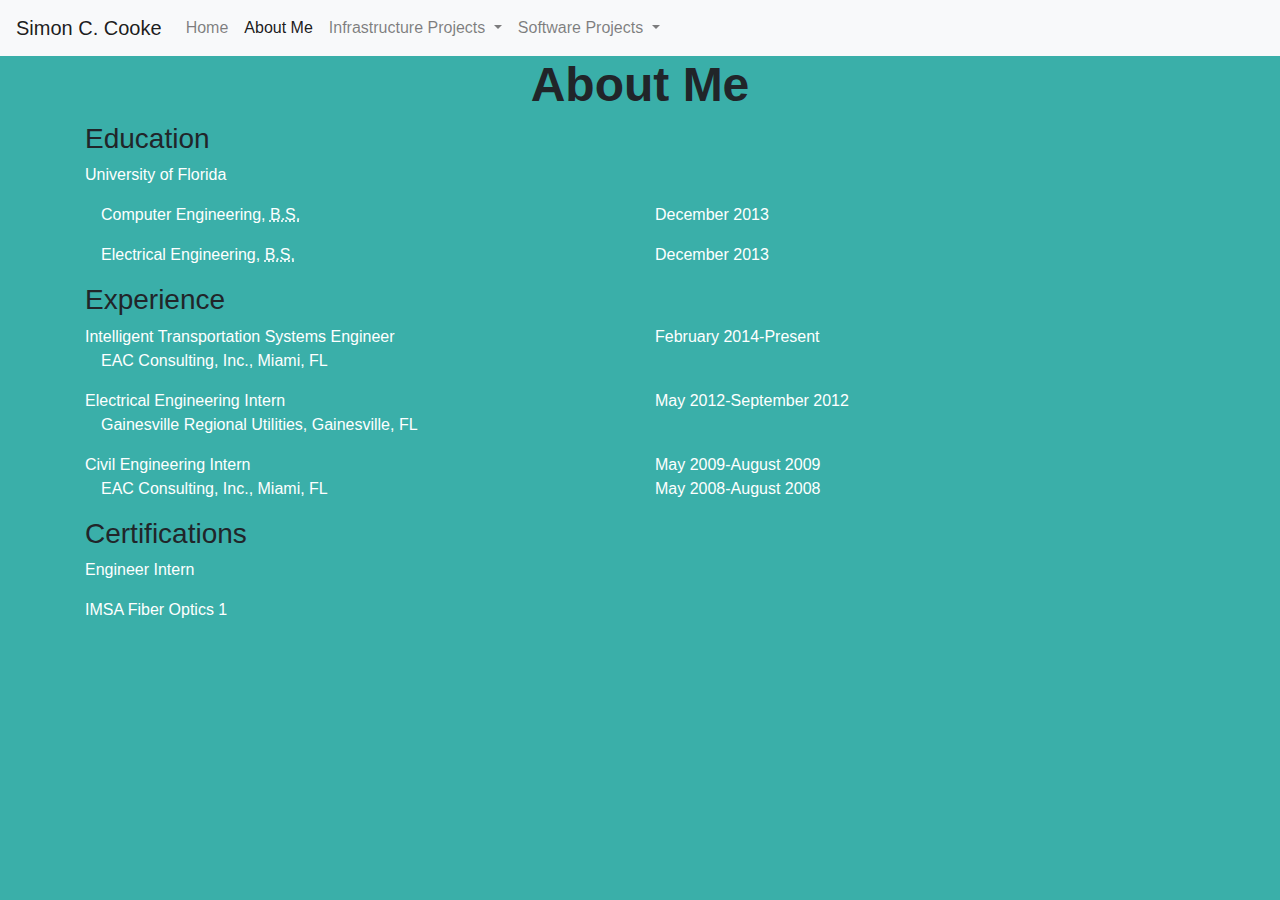
<file: about_me.html>
<!DOCTYPE html>
<html>
<head>
  <script src="https://ajax.googleapis.com/ajax/libs/jquery/3.3.1/jquery.min.js"></script>
  <script src="javascript/googletagmanager.js" type="text/javascript"></script>
  <script src="javascript/googleanalytics.js" type="text/javascript"></script>
  <script src="javascript/bootstrap.js" type="text/javascript"></script>
  <link type="text/css" rel="stylesheet" href="css/colors.css">
  <link type="text/css" rel="stylesheet" href="css/bootstrap.css">
  <link type="text/css" rel="stylesheet" href="css/styles.css">
  <title>About Simon</title>
  <meta name="viewport" content="width=device-width, initial-scale=1">
</head>
<body>
  <nav class="navbar navbar-expand-lg navbar-light bg-light">
  <a class="navbar-brand" href="index.html">Simon C. Cooke</a>
  <button class="navbar-toggler" type="button" data-toggle="collapse" data-target="#navbarSupportedContent" aria-controls="navbarSupportedContent" aria-expanded="false" aria-label="Toggle navigation">
    <span class="navbar-toggler-icon"></span>
  </button>

  <div class="collapse navbar-collapse" id="navbarSupportedContent">
    <ul class="navbar-nav mr-auto">
      <li class="nav-item">
        <a class="nav-link" href="index.html">Home<span class="sr-only">(current)</span></a>
      </li>
      <li class="nav-item active">
        <a class="nav-link active" href="about_me.html">About Me</a>
      </li>
      <li class="nav-item dropdown">
        <a class="nav-link dropdown-toggle" href="#" id="navbarDropdown" role="button" data-toggle="dropdown" aria-haspopup="true" aria-expanded="false">
          Infrastructure Projects
        </a>
        <div class="dropdown-menu" aria-labelledby="navbarDropdown">
          <a class="dropdown-item" href="its-projects.html">Intelligent Transportation Systems Projects</a>
          <a class="dropdown-item" href="lighting-projects.html">Lighting Projects</a>
          <a class="dropdown-item" href="civil-projects.html">Civil Projects</a>

          <!-- Nav Bar Divider -->
          <!-- <div class="dropdown-divider"></div>
          <a class="dropdown-item" href="#">Something else here</a>
        </div> -->
      </li>
      <li class="nav-item dropdown">
        <a class="nav-link dropdown-toggle" href="#" id="navbarDropdown" role="button" data-toggle="dropdown" aria-haspopup="true" aria-expanded="false">
          Software Projects
        </a>
        <div class="dropdown-menu" aria-labelledby="navbarDropdown">
          <a class="dropdown-item" href="fragrance-ratings.html">Fragrance Ratings Project</a>
          <a class="dropdown-item" href="projectfiles/pixel-art/pixel-art.html">Pixel Art Project</a>
          <a class="dropdown-item" href="colorGame.html">Color Game Project</a>
          <!-- Nav Bar Divider -->
          <!-- <div class="dropdown-divider"></div>
          <a class="dropdown-item" href="#">Something else here</a>
        </div> -->
      </li>

      <!-- Disabled Type Nav Bar Item -->
      <!-- <li class="nav-item">
        <a class="nav-link disabled" href="#">Disabled</a>
      </li> -->
    </ul>
  </div>
</nav>
  <div class="container">
    <div class="row">
      <div class="col-12">
        <h1>About Me</h1>
      </div>
    </div>
    <div class="row">
      <div class="col-12">
        <h3>Education</h3>
      </div>
    </div>
    <div class="row">
      <div class="col-12">
        <p>University of Florida</p>
      </div>
    </div>
    <div class="row">
      <div class="col-6">
        <p>&emsp;Computer Engineering, <acronym title="Bachelor in Science">B.S.</acronym></p>
      </div>
      <div class="col-6">
        <p>December 2013</p>
      </div>
    </div>
    <div class="row">
      <div class="col-6">
        <p>&emsp;Electrical Engineering, <acronym title="Bachelor in Science">B.S.</acronym></p>
      </div>
      <div class="col-6">
        <p>December 2013</p>
      </div>
    </div>
    <div class="row">
      <div class="col-12">
        <h3>Experience</h3>
      </div>
    </div>
    <div class="row">
      <div class="col-6">
        <p>Intelligent Transportation Systems Engineer<br>
        &emsp;EAC Consulting, Inc., Miami, FL</p>
      </div>
      <div class="col-6">
        <p>February 2014-Present</p>
      </div>
    </div>
    <div class="row">
      <div class="col-6">
        <p>Electrical Engineering Intern<br>
        &emsp;Gainesville Regional Utilities, Gainesville, FL</p>
      </div>
      <div class="col-6">
        <p>May 2012-September 2012</p>
      </div>
    </div>
    <div class="row">
      <div class="col-6">
        <p>Civil Engineering Intern<br>
        &emsp;EAC Consulting, Inc., Miami, FL</p>
      </div>
      <div class="col-6">
        <p>May 2009-August 2009<br>May 2008-August 2008</p>
      </div>
    </div>
    <div class="row">
      <div class="col-12">
        <h3>Certifications</h3>
      </div>
    </div>
    <div class="row">
      <div class="col-12">
        <p>Engineer Intern</p>
      </div>
    </div>
    <div class="row">
      <div class="col-12">
        <p>IMSA Fiber Optics 1</p>
      </div>
    </div>
  </div>
</body>
</html>
</file>
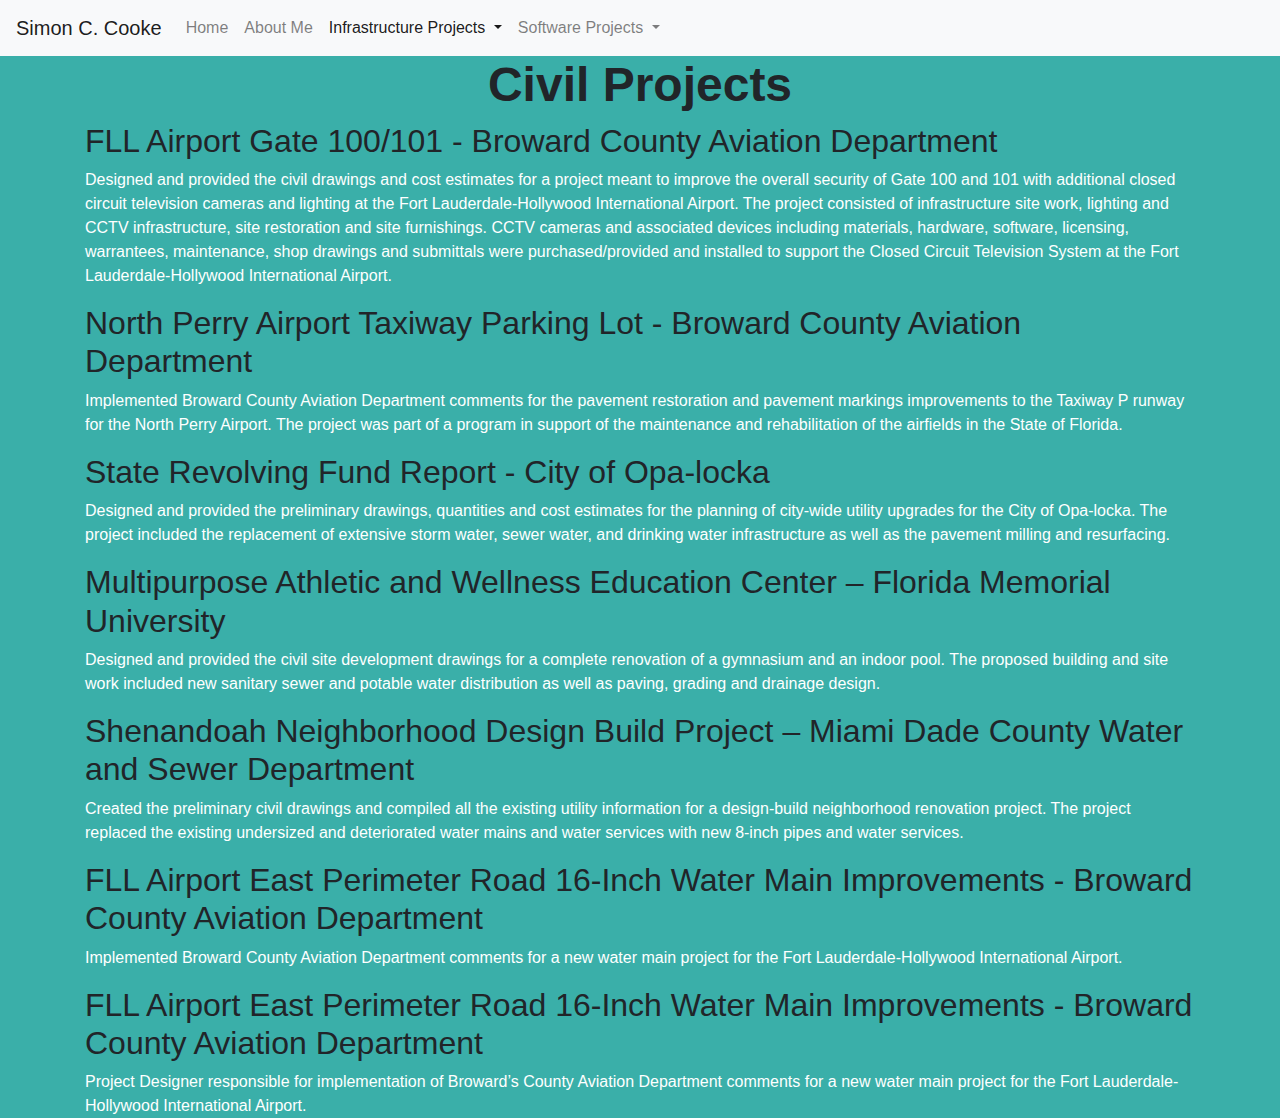
<file: civil-projects.html>
<!DOCTYPE html>
<html>
<head>
  <script src="https://ajax.googleapis.com/ajax/libs/jquery/3.3.1/jquery.min.js"></script>
  <script src="javascript/googletagmanager.js" type="text/javascript"></script>
  <script src="javascript/googleanalytics.js" type="text/javascript"></script>
  <script src="javascript/bootstrap.js" type="text/javascript"></script>
  <link type="text/css" rel="stylesheet" href="css/colors.css">
  <link type="text/css" rel="stylesheet" href="css/bootstrap.css">
  <link type="text/css" rel="stylesheet" href="css/styles.css">
  <title>Simon's Civil Projects</title>
  <meta name="viewport" content="width=device-width, initial-scale=1">
</head>
<body>

  <nav class="navbar navbar-expand-lg navbar-light bg-light">
  <a class="navbar-brand" href="index.html">Simon C. Cooke</a>
  <button class="navbar-toggler" type="button" data-toggle="collapse" data-target="#navbarSupportedContent" aria-controls="navbarSupportedContent" aria-expanded="false" aria-label="Toggle navigation">
    <span class="navbar-toggler-icon"></span>
  </button>

  <div class="collapse navbar-collapse" id="navbarSupportedContent">
    <ul class="navbar-nav mr-auto">
      <li class="nav-item">
        <a class="nav-link" href="index.html">Home<span class="sr-only">(current)</span></a>
      </li>
      <li class="nav-item">
        <a class="nav-link" href="about_me.html">About Me</a>
      </li>
      <li class="nav-item dropdown active">
        <a class="nav-link dropdown-toggle" href="#" id="navbarDropdown" role="button" data-toggle="dropdown" aria-haspopup="true" aria-expanded="false">
          Infrastructure Projects
        </a>
        <div class="dropdown-menu" aria-labelledby="navbarDropdown">
          <a class="dropdown-item" href="its-projects.html">Intelligent Transportation Systems Projects</a>
          <a class="dropdown-item" href="lighting-projects.html">Lighting Projects</a>
          <a class="dropdown-item active" href="civil-projects.html">Civil Projects</a>

          <!-- Nav Bar Divider -->
          <!-- <div class="dropdown-divider"></div>
          <a class="dropdown-item" href="#">Something else here</a>
        </div> -->
      </li>
      <li class="nav-item dropdown">
        <a class="nav-link dropdown-toggle" href="#" id="navbarDropdown" role="button" data-toggle="dropdown" aria-haspopup="true" aria-expanded="false">
          Software Projects
        </a>
        <div class="dropdown-menu" aria-labelledby="navbarDropdown">
          <a class="dropdown-item" href="fragrance-ratings.html">Fragrance Ratings Project</a>
          <a class="dropdown-item" href="projectfiles/pixel-art/pixel-art.html">Pixel Art Project</a>
          <a class="dropdown-item" href="colorGame.html">Color Game Project</a>
          <!-- Nav Bar Divider -->
          <!-- <div class="dropdown-divider"></div>
          <a class="dropdown-item" href="#">Something else here</a>
        </div> -->
      </li>

      <!-- Disabled Type Nav Bar Item -->
      <!-- <li class="nav-item">
        <a class="nav-link disabled" href="#">Disabled</a>
      </li> -->
    </ul>
  </div>
  </nav>
  <div class="container">
    <h1>Civil Projects</h1>

    <h2>FLL Airport Gate 100/101 - Broward County Aviation Department</h2>
    <p>Designed and provided the civil drawings and cost estimates for a project meant to improve the overall security of Gate 100 and 101 with additional closed circuit television cameras and lighting at the Fort Lauderdale-Hollywood International Airport. The project consisted of infrastructure site work, lighting and CCTV infrastructure, site restoration and site furnishings. CCTV cameras and associated devices including materials, hardware, software, licensing, warrantees, maintenance, shop drawings and submittals were purchased/provided and installed to support the Closed Circuit Television System at the Fort Lauderdale-Hollywood International Airport.</p>

    <h2>North Perry Airport Taxiway Parking Lot - Broward County Aviation Department</h2>
    <p>Implemented Broward County Aviation Department comments for the pavement restoration and pavement markings improvements to the Taxiway P runway for the North Perry Airport. The project was part of a program in support of the maintenance and rehabilitation of the airfields in the State of Florida.</p>

    <h2>State Revolving Fund Report - City of Opa-locka</h2>
    <p>Designed and provided the preliminary drawings, quantities and cost estimates for the planning of city-wide utility upgrades for the City of Opa-locka. The project included the replacement of extensive storm water, sewer water, and drinking water infrastructure as well as the pavement milling and resurfacing.</p>

    <h2>Multipurpose Athletic and Wellness Education Center – Florida Memorial University</h2>
    <p>Designed and provided the civil site development drawings for a complete renovation of a gymnasium and an indoor pool. The proposed building and site work included new sanitary sewer and potable water distribution as well as paving, grading and drainage design.</p>

    <h2>Shenandoah Neighborhood Design Build Project – Miami Dade County Water and Sewer Department</h2>
    <p>Created the preliminary civil drawings and compiled all the existing utility information for a design-build neighborhood renovation project. The project replaced the existing undersized and deteriorated water mains and water services with new 8-inch pipes and water services.</p>

    <h2>FLL Airport East Perimeter Road 16-Inch Water Main Improvements - Broward County Aviation Department</h2>
    <p>Implemented Broward County Aviation Department comments for a new water main project for the Fort Lauderdale-Hollywood International Airport.</p>

    <h2>FLL Airport East Perimeter Road 16-Inch Water Main Improvements - Broward County Aviation Department</h2>
    <p>Project Designer responsible for implementation of Broward’s County Aviation Department comments for a new water main project for the Fort Lauderdale-Hollywood International Airport.</p>
  </div>
</body>
</html>
</file>
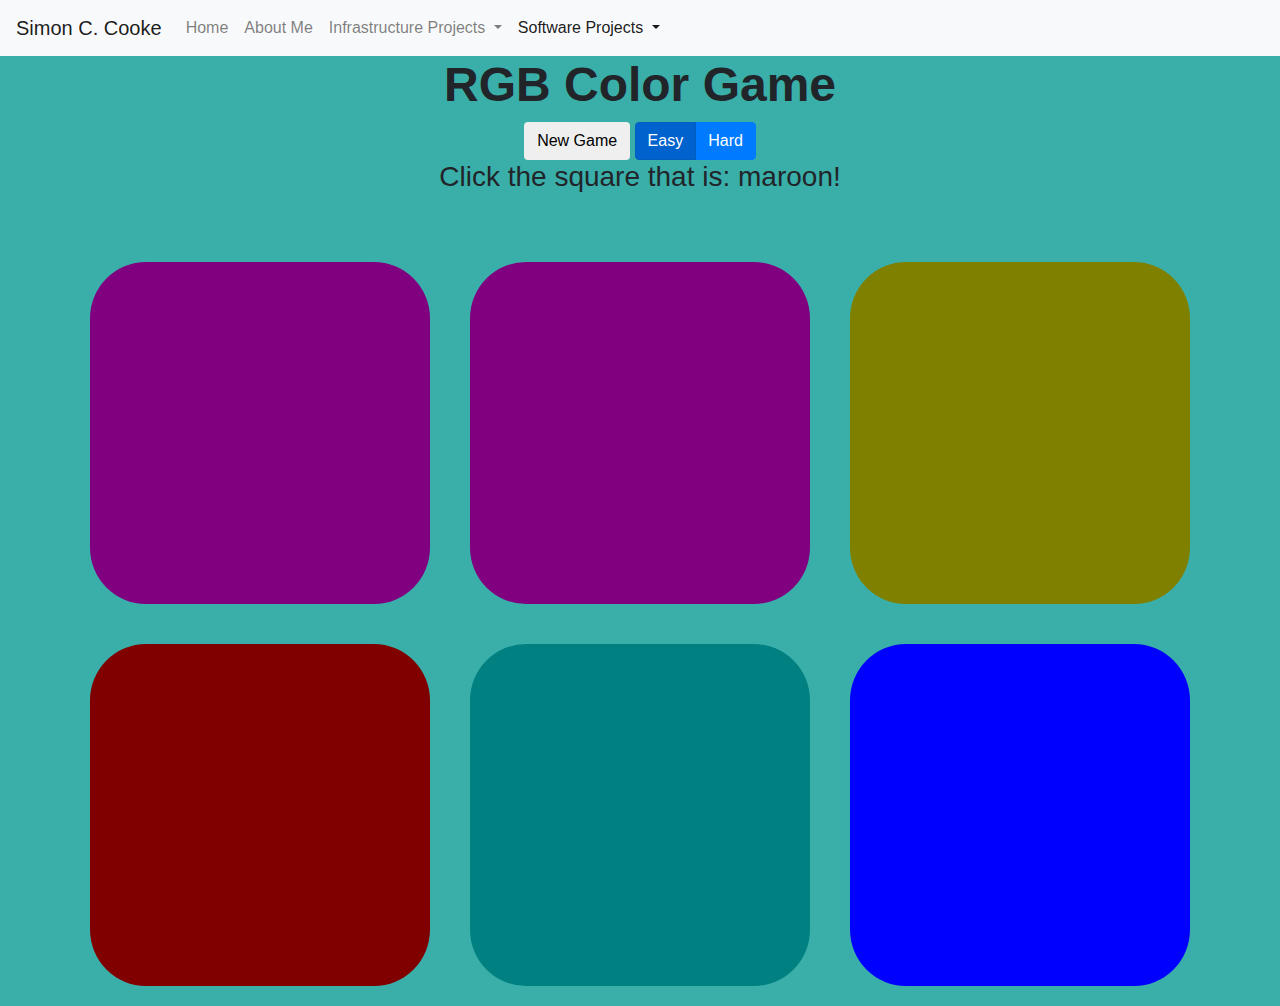
<file: colorGame.html>
<!DOCTYPE html>
<html>
  <head>
    <script src="https://ajax.googleapis.com/ajax/libs/jquery/3.3.1/jquery.min.js"></script>
    <script src="javascript/googletagmanager.js" type="text/javascript"></script>
    <script src="javascript/googleanalytics.js" type="text/javascript"></script>
    <script src="javascript/bootstrap.js" type="text/javascript"></script>
    <link type="text/css" rel="stylesheet" href="css/colors.css">
    <link type="text/css" rel="stylesheet" href="css/bootstrap.css">
    <link type="text/css" rel="stylesheet" href="css/styles.css">
    <title>Color Game</title>
    <meta name="viewport" content="width=device-width, initial-scale=1">
  </head>

  <body>
    <nav class="navbar navbar-expand-lg navbar-light bg-light">
      <a class="navbar-brand" href="index.html">Simon C. Cooke</a>
      <button class="navbar-toggler" type="button" data-toggle="collapse" data-target="#navbarSupportedContent" aria-controls="navbarSupportedContent" aria-expanded="false" aria-label="Toggle navigation">
        <span class="navbar-toggler-icon"></span>
      </button>

      <div class="collapse navbar-collapse" id="navbarSupportedContent">
        <ul class="navbar-nav mr-auto">
          <li class="nav-item">
            <a class="nav-link" href="index.html">Home<span class="sr-only">(current)</span></a>
          </li>
          <li class="nav-item">
            <a class="nav-link" href="about_me.html">About Me</a>
          </li>
          <li class="nav-item dropdown">
            <a class="nav-link dropdown-toggle" href="#" id="navbarDropdown" role="button" data-toggle="dropdown" aria-haspopup="true" aria-expanded="false">
              Infrastructure Projects
            </a>
            <div class="dropdown-menu" aria-labelledby="navbarDropdown">
              <a class="dropdown-item" href="its-projects.html">Intelligent Transportation Systems Projects</a>
              <a class="dropdown-item" href="lighting-projects.html">Lighting Projects</a>
              <a class="dropdown-item" href="civil-projects.html">Civil Projects</a>

              <!-- Nav Bar Divider -->
              <!-- <div class="dropdown-divider"></div>
              <a class="dropdown-item" href="#">Something else here</a>
            </div> -->
          </li>
          <li class="nav-item dropdown active">
            <a class="nav-link dropdown-toggle" href="#" id="navbarDropdown" role="button" data-toggle="dropdown" aria-haspopup="true" aria-expanded="false">
              Software Projects
            </a>
            <div class="dropdown-menu" aria-labelledby="navbarDropdown">
              <a class="dropdown-item" href="fragrance-ratings.html">Fragrance Ratings Project</a>
              <a class="dropdown-item" href="projectfiles/pixel-art/pixel-art.html">Pixel Art Project</a>
              <a class="dropdown-item active" href="colorGame.html">Color Game Project</a>
              <!-- Nav Bar Divider -->
              <!-- <div class="dropdown-divider"></div>
              <a class="dropdown-item" href="#">Something else here</a>
            </div> -->
          </li>

          <!-- Disabled Type Nav Bar Item -->
          <!-- <li class="nav-item">
            <a class="nav-link disabled" href="#">Disabled</a>
          </li> -->
        </ul>
      </div>
    </nav>
    <div class="container">
      <div class="row">
        <div class="col-12">
          <h1>RGB Color Game</h1>
        </div>
      </div>
      <div id="colorGameMenu">
        <div class="row">
          <div class="col-12">
            <button class="btn btn-default" id="newGame">New Game</button>
            <div class="btn-group btn-group-toggle" data-toggle="buttons">
              <label class="btn btn-primary active" id="easy">
                <input type="radio" name="options" id="option1" autocomplete="off" checked>Easy
              </label>
              <label class="btn btn-primary" id="hard">
                <input type="radio" name="options" id="option2" autocomplete="off">Hard
              </label>
            </div>
          </div>
        </div>
      <div class="row">
        <div class="col-12">
          <h3>Click the square that is: <span id="colorDisplay">Color</span>!</h3>
      </div>
        </div>
        <div class="row">
          <div class="col-12">
            <p>
              <span id="message"></span>
            </p>
          </div>
        </div>
      </div>
      <div>
        <div class="row">
          <div class="colorGameSquare col-sm-4"></div>
          <div class="colorGameSquare col-sm-4"></div>
          <div class="colorGameSquare col-sm-4"></div>
        </div>
        <div class="row">
          <div class="colorGameSquare col-sm-4"></div>
          <div class="colorGameSquare col-sm-4"></div>
          <div class="colorGameSquare col-sm-4"></div>
        </div>
      </div>
    </div>
    <script type="text/javascript" src="javascript/colorGame.js"></script>
  </body>
</html>
</file>
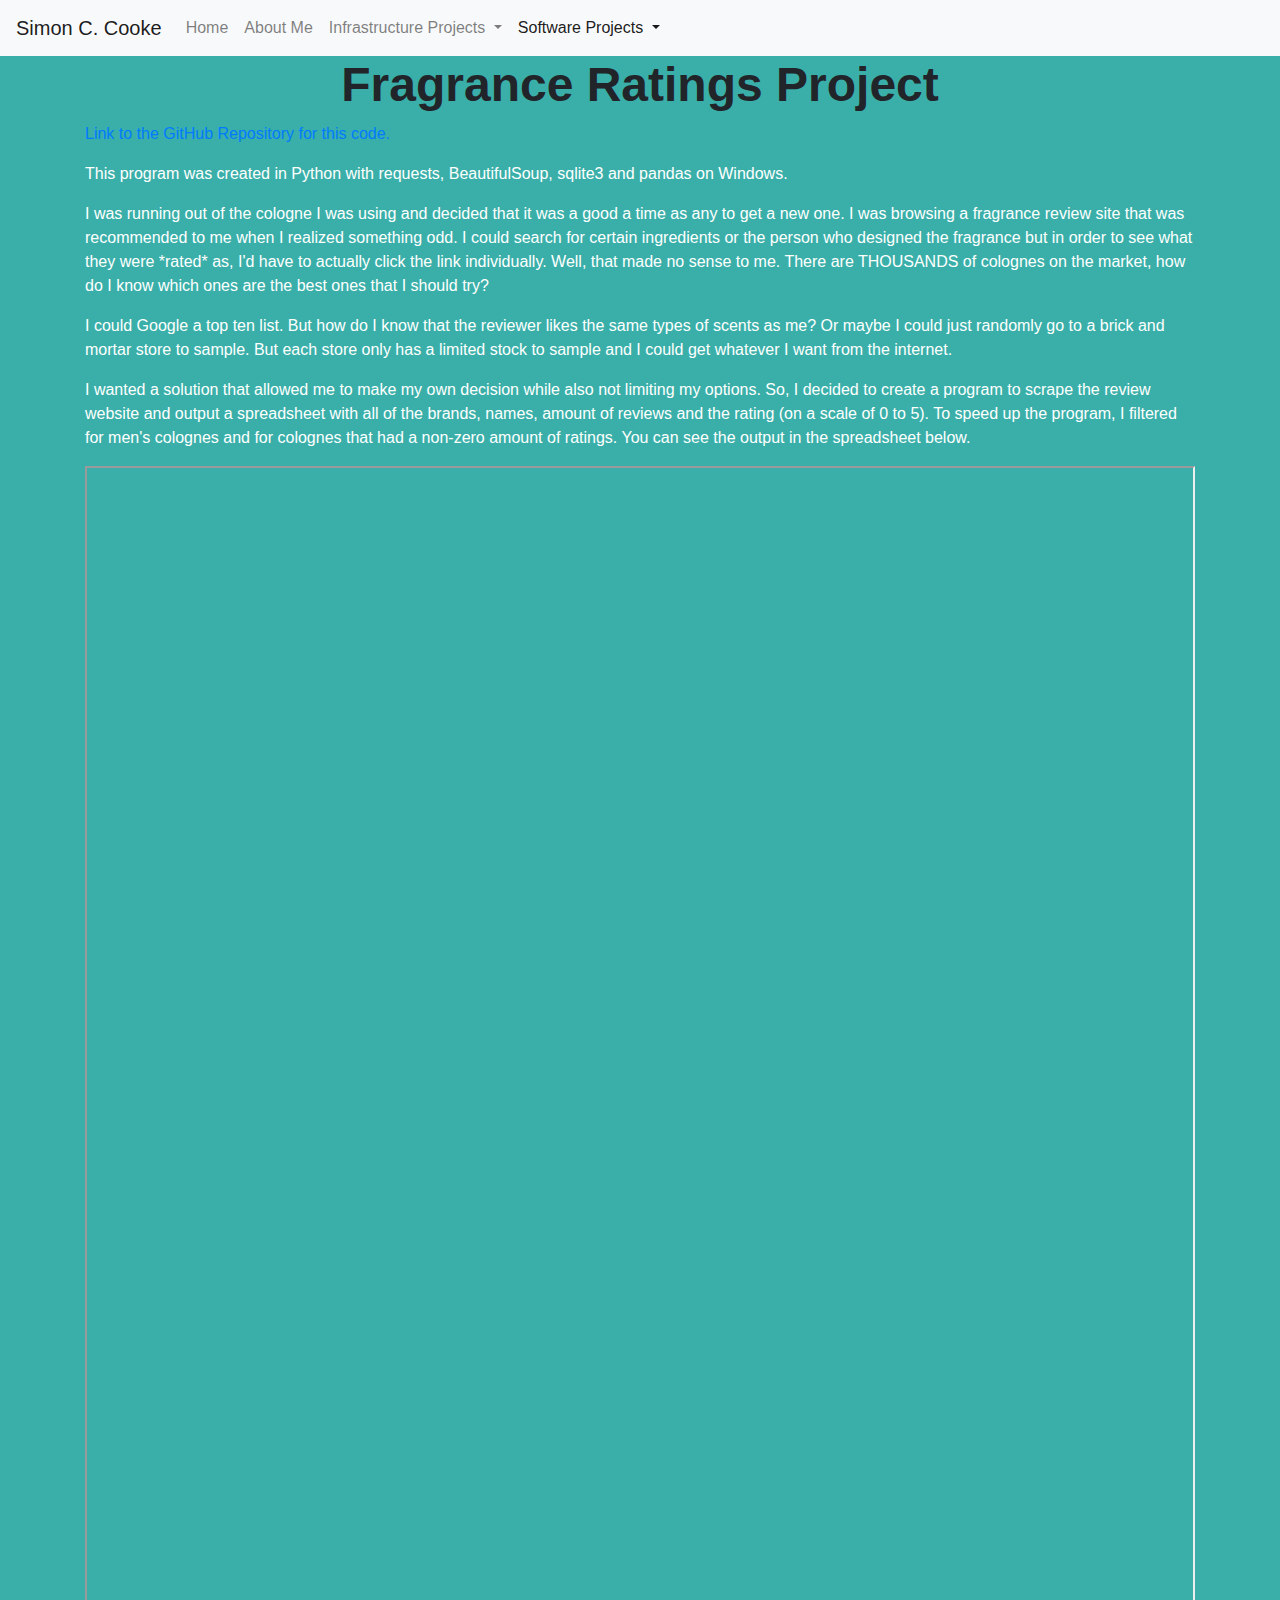
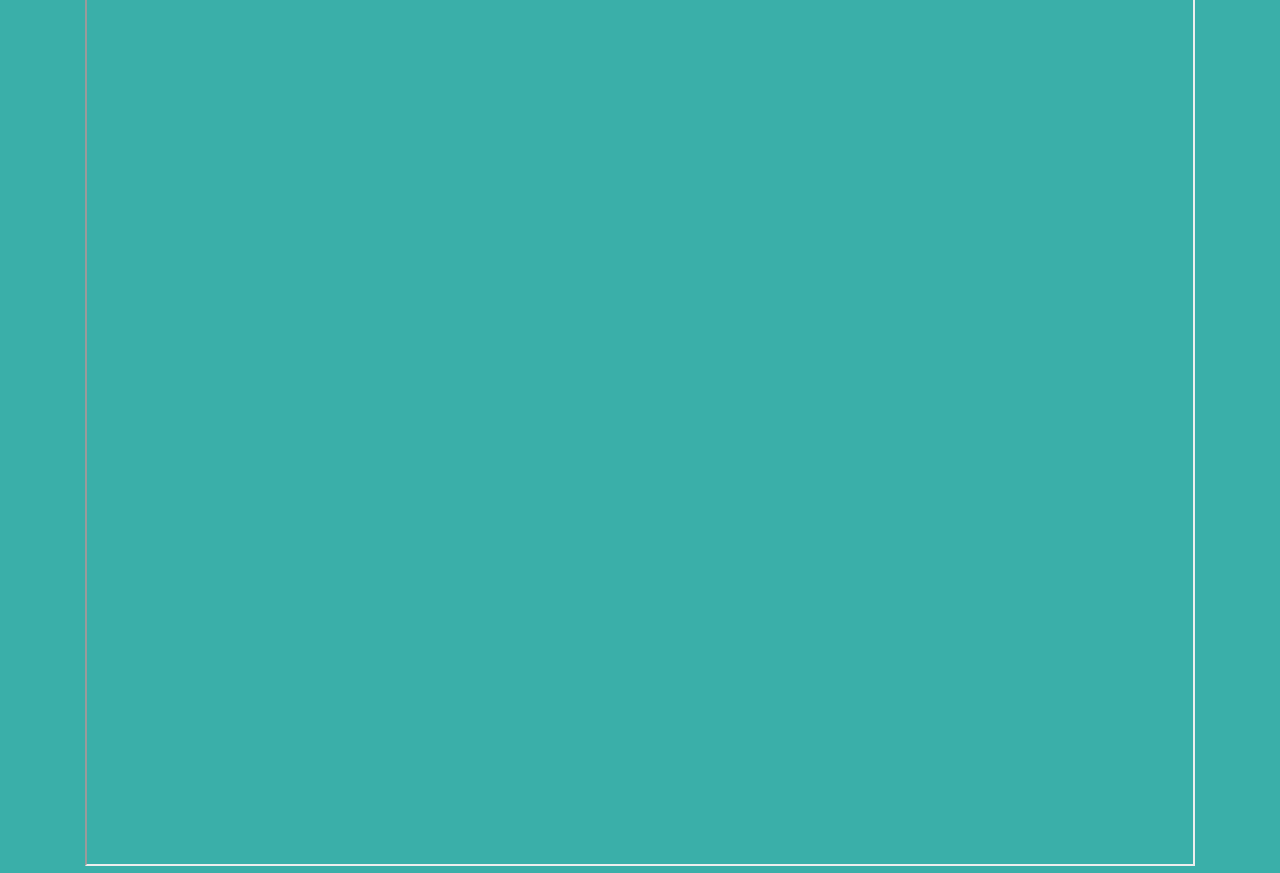
<file: fragrance-ratings.html>
<!DOCTYPE html>
<!-- Microdata markup added by Google Structured Data Markup Helper. -->
<html>
<head>
  <script src="https://ajax.googleapis.com/ajax/libs/jquery/3.3.1/jquery.min.js"></script>
  <script src="javascript/googletagmanager.js" type="text/javascript"></script>
  <script src="javascript/googleanalytics.js" type="text/javascript"></script>
  <script src="javascript/bootstrap.js" type="text/javascript"></script>
  <link type="text/css" rel="stylesheet" href="css/colors.css">
  <link type="text/css" rel="stylesheet" href="css/bootstrap.css">
  <link type="text/css" rel="stylesheet" href="css/styles.css">
  <title>Fragrance Ratings</title>
  <meta name="viewport" content="width=device-width, initial-scale=1">
</head>
<body itemscope itemtype="http://schema.org/SoftwareApplication">
  <nav class="navbar navbar-expand-lg navbar-light bg-light">
  <a class="navbar-brand" href="index.html">Simon C. Cooke</a>
  <button class="navbar-toggler" type="button" data-toggle="collapse" data-target="#navbarSupportedContent" aria-controls="navbarSupportedContent" aria-expanded="false" aria-label="Toggle navigation">
    <span class="navbar-toggler-icon"></span>
  </button>

  <div class="collapse navbar-collapse" id="navbarSupportedContent">
    <ul class="navbar-nav mr-auto">
      <li class="nav-item">
        <a class="nav-link" href="index.html">Home<span class="sr-only">(current)</span></a>
      </li>
      <li class="nav-item">
        <a class="nav-link" href="about_me.html">About Me</a>
      </li>
      <li class="nav-item dropdown">
        <a class="nav-link dropdown-toggle" href="#" id="navbarDropdown" role="button" data-toggle="dropdown" aria-haspopup="true" aria-expanded="false">
          Infrastructure Projects
        </a>
        <div class="dropdown-menu" aria-labelledby="navbarDropdown">
          <a class="dropdown-item" href="its-projects.html">Intelligent Transportation Systems Projects</a>
          <a class="dropdown-item" href="lighting-projects.html">Lighting Projects</a>
          <a class="dropdown-item" href="civil-projects.html">Civil Projects</a>

          <!-- Nav Bar Divider -->
          <!-- <div class="dropdown-divider"></div>
          <a class="dropdown-item" href="#">Something else here</a>
        </div> -->
      </li>
      <li class="nav-item dropdown active">
        <a class="nav-link dropdown-toggle" href="#" id="navbarDropdown" role="button" data-toggle="dropdown" aria-haspopup="true" aria-expanded="false">
          Software Projects
        </a>
        <div class="dropdown-menu" aria-labelledby="navbarDropdown">
          <a class="dropdown-item active" href="fragrance-ratings.html">Fragrance Ratings Project</a>
          <a class="dropdown-item" href="projectfiles/pixel-art/pixel-art.html">Pixel Art Project</a>
          <a class="dropdown-item" href="colorGame.html">Color Game Project</a>
          <!-- Nav Bar Divider -->
          <!-- <div class="dropdown-divider"></div>
          <a class="dropdown-item" href="#">Something else here</a>
        </div> -->
      </li>

      <!-- Disabled Type Nav Bar Item -->
      <!-- <li class="nav-item">
        <a class="nav-link disabled" href="#">Disabled</a>
      </li> -->
    </ul>
  </div>
</nav>
  <div class="container">
    <h1 itemprop="applicationCategory">Fragrance Ratings Project</h1>
    <p><a itemprop="downloadUrl" href=https://github.com/SimonCCooke/SimonCCooke.github.io/blob/master/fragrance.py>Link to the GitHub Repository for this code.</a></p>
    <p itemprop="operatingSystem">This program was created in Python with requests, BeautifulSoup, sqlite3 and pandas on Windows.</p>
    <p itemprop="description">I was running out of the cologne I was using and decided that it was a good a time as any to get a new one. I was browsing a fragrance review site that was recommended to me when I realized something odd. I could search for certain ingredients or the person who designed the fragrance but in order to see what they were *rated* as, I'd have to actually click the link individually. Well, that made no sense to me. There are THOUSANDS of colognes on the market, how do I know which ones are the best ones that I should try?</p>
    <p itemprop="description">I could Google a top ten list. But how do I know that the reviewer likes the same types of scents as me? Or maybe I could just randomly go to a brick and mortar store to sample. But each store only has a limited stock to sample and I could get whatever I want from the internet.</p>
    <p itemprop="description">I wanted a solution that allowed me to make my own decision while also not limiting my options. So, I decided to create a program to scrape the review website and output a spreadsheet with all of the brands, names, amount of reviews and the rating (on a scale of 0 to 5). To speed up the program, I filtered for men's colognes and for colognes that had a non-zero amount of ratings. You can see the output in the spreadsheet below.</p>
    <iframe src="https://docs.google.com/spreadsheets/d/1--8c2k86S3C-Gi98CUITCo1SLPfAxyXyfiMu0kHL62c/pubhtml?widget=true&amp;headers=false" height="2000px" width="100%"></iframe>
  </div>
</body>
</html>
</file>
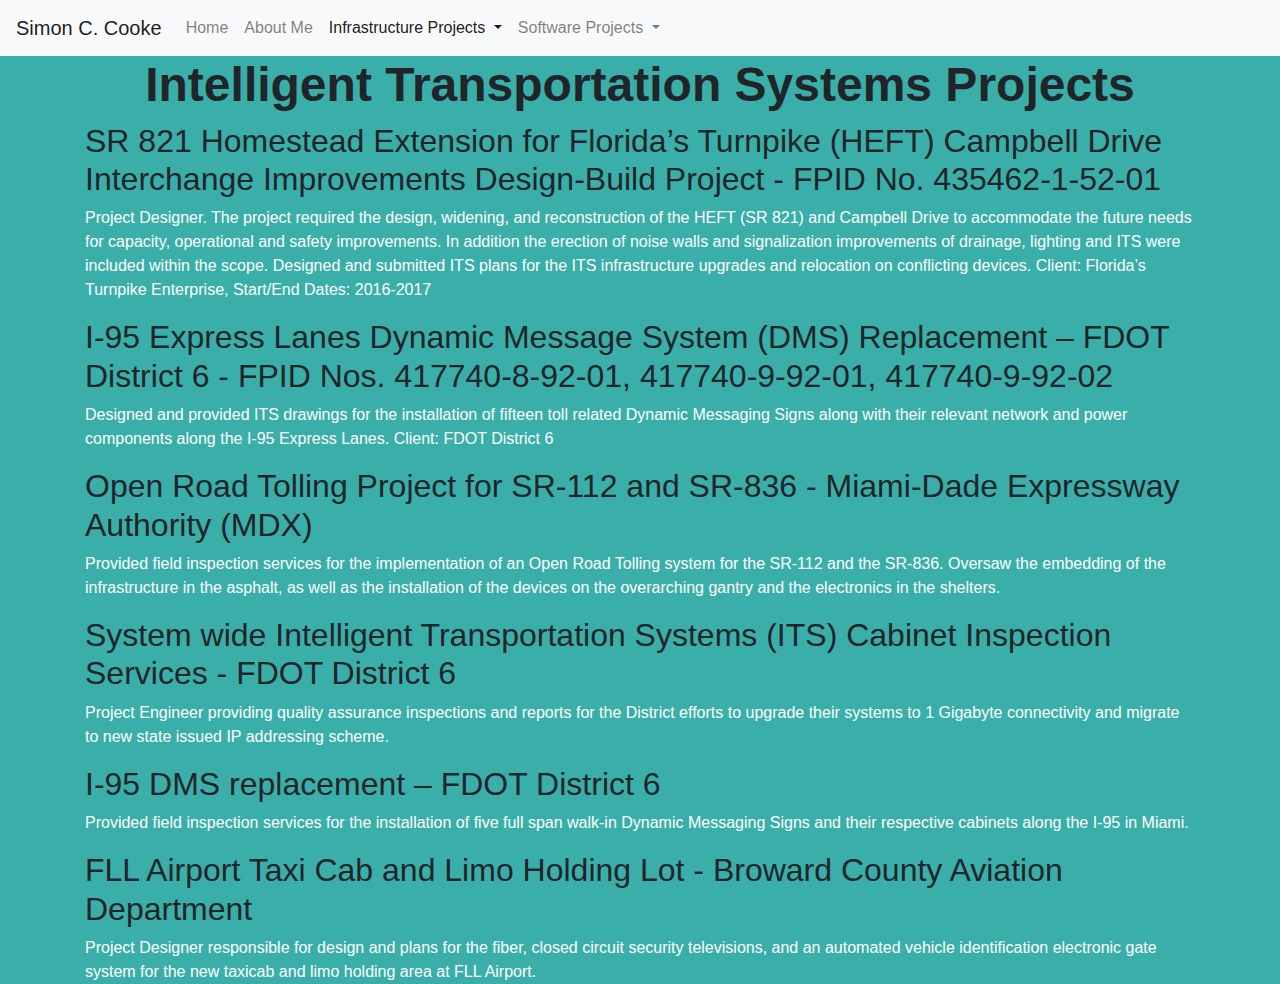
<file: its-projects.html>
<!DOCTYPE html>
<html>
<head>
  <script src="https://ajax.googleapis.com/ajax/libs/jquery/3.3.1/jquery.min.js"></script>
  <script src="javascript/googletagmanager.js" type="text/javascript"></script>
  <script src="javascript/googleanalytics.js" type="text/javascript"></script>
  <script src="javascript/bootstrap.js" type="text/javascript"></script>
  <link type="text/css" rel="stylesheet" href="css/colors.css">
  <link type="text/css" rel="stylesheet" href="css/bootstrap.css">
  <link type="text/css" rel="stylesheet" href="css/styles.css">
  <title>Simon's ITS Projects</title>
  <meta name="viewport" content="width=device-width, initial-scale=1">
</head>
<body>
  <nav class="navbar navbar-expand-lg navbar-light bg-light">
  <a class="navbar-brand" href="index.html">Simon C. Cooke</a>
  <button class="navbar-toggler" type="button" data-toggle="collapse" data-target="#navbarSupportedContent" aria-controls="navbarSupportedContent" aria-expanded="false" aria-label="Toggle navigation">
    <span class="navbar-toggler-icon"></span>
  </button>

  <div class="collapse navbar-collapse" id="navbarSupportedContent">
    <ul class="navbar-nav mr-auto">
      <li class="nav-item">
        <a class="nav-link" href="index.html">Home<span class="sr-only">(current)</span></a>
      </li>
      <li class="nav-item">
        <a class="nav-link" href="about_me.html">About Me</a>
      </li>
      <li class="nav-item dropdown active">
        <a class="nav-link dropdown-toggle" href="#" id="navbarDropdown" role="button" data-toggle="dropdown" aria-haspopup="true" aria-expanded="false">
          Infrastructure Projects
        </a>
        <div class="dropdown-menu" aria-labelledby="navbarDropdown">
          <a class="dropdown-item active" href="its-projects.html">Intelligent Transportation Systems Projects</a>
          <a class="dropdown-item" href="lighting-projects.html">Lighting Projects</a>
          <a class="dropdown-item" href="civil-projects.html">Civil Projects</a>

          <!-- Nav Bar Divider -->
          <!-- <div class="dropdown-divider"></div>
          <a class="dropdown-item" href="#">Something else here</a>
        </div> -->
      </li>
      <li class="nav-item dropdown">
        <a class="nav-link dropdown-toggle" href="#" id="navbarDropdown" role="button" data-toggle="dropdown" aria-haspopup="true" aria-expanded="false">
          Software Projects
        </a>
        <div class="dropdown-menu" aria-labelledby="navbarDropdown">
          <a class="dropdown-item" href="fragrance-ratings.html">Fragrance Ratings Project</a>
          <a class="dropdown-item" href="projectfiles/pixel-art/pixel-art.html">Pixel Art Project</a>
          <a class="dropdown-item" href="colorGame.html">Color Game Project</a>
          <!-- Nav Bar Divider -->
          <!-- <div class="dropdown-divider"></div>
          <a class="dropdown-item" href="#">Something else here</a>
        </div> -->
      </li>

      <!-- Disabled Type Nav Bar Item -->
      <!-- <li class="nav-item">
        <a class="nav-link disabled" href="#">Disabled</a>
      </li> -->
    </ul>
  </div>
  </nav>
  <div class="container">
    <h1>Intelligent Transportation Systems Projects</h1>
    <h2>SR 821 Homestead Extension for Florida’s Turnpike (HEFT) Campbell Drive Interchange Improvements Design-Build Project - FPID No. 435462-1-52-01</h2>
    <p>Project Designer. The project required the design, widening, and reconstruction of the HEFT (SR 821) and Campbell Drive to accommodate the future needs for capacity, operational and safety improvements. In addition the erection of noise walls and signalization improvements of drainage, lighting and ITS were included within the scope. Designed and submitted ITS plans for the ITS infrastructure upgrades and relocation on conflicting devices. Client: Florida’s Turnpike Enterprise, Start/End Dates: 2016-2017</p>

    <h2>I-95 Express Lanes Dynamic Message System (DMS) Replacement – FDOT District 6 - FPID Nos. 417740-8-92-01, 417740-9-92-01, 417740-9-92-02</h2>
    <p>Designed and provided ITS drawings for the installation of fifteen toll related Dynamic Messaging Signs along with their relevant network and power components along the I-95 Express Lanes. Client: FDOT District 6</p>

    <h2>Open Road Tolling Project for SR-112 and SR-836 - Miami-Dade Expressway Authority (MDX)</h2>
    <p>Provided field inspection services for the implementation of an Open Road Tolling system for the SR-112 and the SR-836. Oversaw the embedding of the infrastructure in the asphalt, as well as the installation of the devices on the overarching gantry and the electronics in the shelters.</p>

    <h2>System wide Intelligent Transportation Systems (ITS) Cabinet Inspection Services - FDOT District 6</h2>
    <p>Project Engineer providing quality assurance inspections and reports for the District efforts to upgrade their systems to 1 Gigabyte connectivity and migrate to new state issued IP addressing scheme.</p>

    <h2>I-95 DMS replacement – FDOT District 6</h2>
    <p>Provided field inspection services for the installation of five full span walk-in Dynamic Messaging Signs and their respective cabinets along the I-95 in Miami.</p>

    <h2>FLL Airport Taxi Cab and Limo Holding Lot - Broward County Aviation Department</h2>
    <p>Project Designer responsible for design and plans for the fiber, closed circuit security televisions, and an automated vehicle identification electronic gate system for the new taxicab and limo holding area at FLL Airport.</p>
  </div>
</body>
</html>
</file>
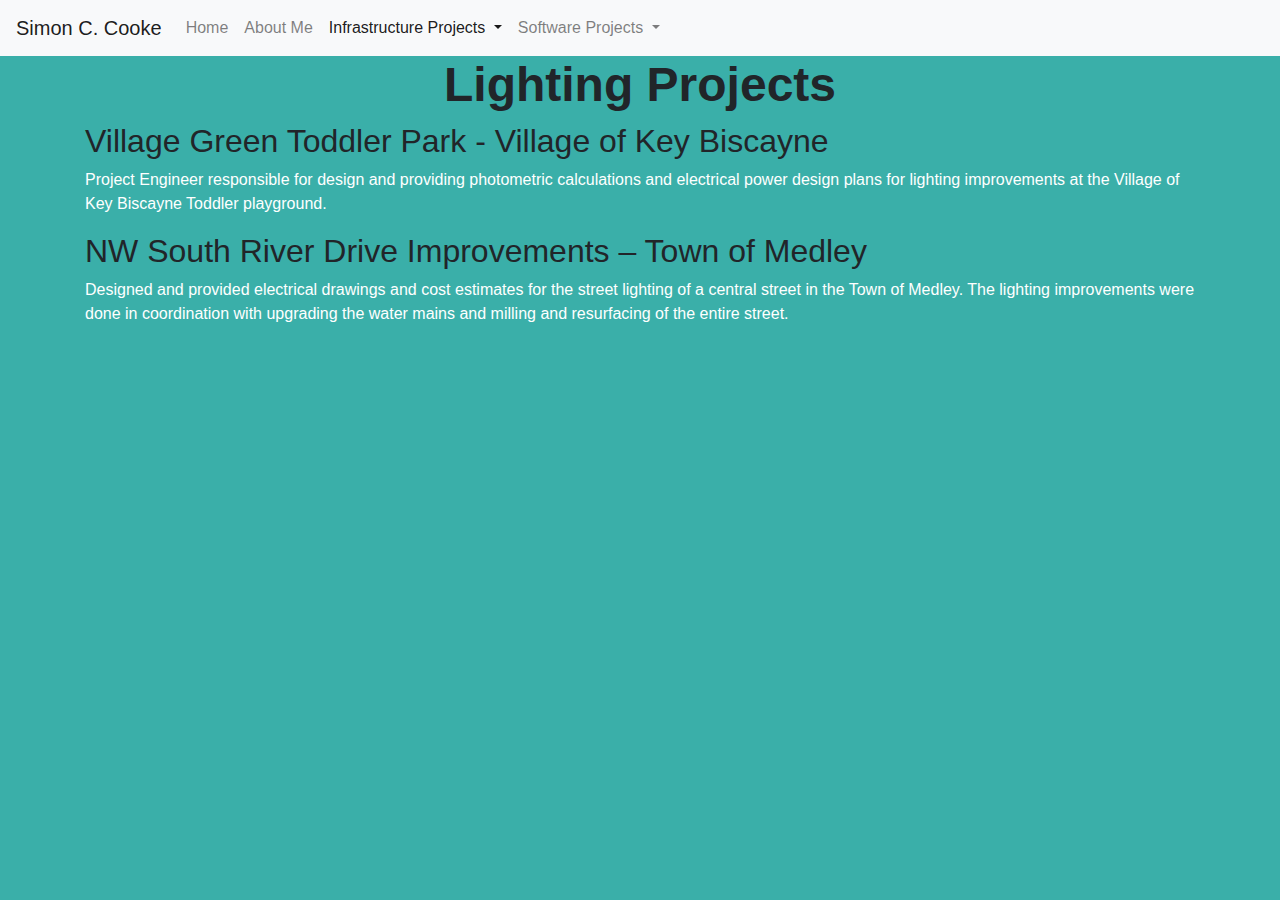
<file: lighting-projects.html>
<!DOCTYPE html>
<html>
<head>
  <script src="https://ajax.googleapis.com/ajax/libs/jquery/3.3.1/jquery.min.js"></script>
  <script src="javascript/googletagmanager.js" type="text/javascript"></script>
  <script src="javascript/googleanalytics.js" type="text/javascript"></script>
  <script src="javascript/bootstrap.js" type="text/javascript"></script>
  <link type="text/css" rel="stylesheet" href="css/colors.css">
  <link type="text/css" rel="stylesheet" href="css/bootstrap.css">
  <link type="text/css" rel="stylesheet" href="css/styles.css">
  <title>Simon's Lighting Projects</title>
  <meta name="viewport" content="width=device-width, initial-scale=1">
</head>
<body>
  <nav class="navbar navbar-expand-lg navbar-light bg-light">
  <a class="navbar-brand" href="index.html">Simon C. Cooke</a>
  <button class="navbar-toggler" type="button" data-toggle="collapse" data-target="#navbarSupportedContent" aria-controls="navbarSupportedContent" aria-expanded="false" aria-label="Toggle navigation">
    <span class="navbar-toggler-icon"></span>
  </button>

  <div class="collapse navbar-collapse" id="navbarSupportedContent">
    <ul class="navbar-nav mr-auto">
      <li class="nav-item">
        <a class="nav-link" href="index.html">Home<span class="sr-only">(current)</span></a>
      </li>
      <li class="nav-item">
        <a class="nav-link" href="about_me.html">About Me</a>
      </li>
      <li class="nav-item dropdown active">
        <a class="nav-link dropdown-toggle" href="#" id="navbarDropdown" role="button" data-toggle="dropdown" aria-haspopup="true" aria-expanded="false">
          Infrastructure Projects
        </a>
        <div class="dropdown-menu" aria-labelledby="navbarDropdown">
          <a class="dropdown-item" href="its-projects.html">Intelligent Transportation Systems Projects</a>
          <a class="dropdown-item active" href="lighting-projects.html">Lighting Projects</a>
          <a class="dropdown-item" href="civil-projects.html">Civil Projects</a>

          <!-- Nav Bar Divider -->
          <!-- <div class="dropdown-divider"></div>
          <a class="dropdown-item" href="#">Something else here</a>
        </div> -->
      </li>
      <li class="nav-item dropdown">
        <a class="nav-link dropdown-toggle" href="#" id="navbarDropdown" role="button" data-toggle="dropdown" aria-haspopup="true" aria-expanded="false">
          Software Projects
        </a>
        <div class="dropdown-menu" aria-labelledby="navbarDropdown">
          <a class="dropdown-item" href="fragrance-ratings.html">Fragrance Ratings Project</a>
          <a class="dropdown-item" href="projectfiles/pixel-art/pixel-art.html">Pixel Art Project</a>
          <a class="dropdown-item" href="colorGame.html">Color Game Project</a>
          <!-- Nav Bar Divider -->
          <!-- <div class="dropdown-divider"></div>
          <a class="dropdown-item" href="#">Something else here</a>
        </div> -->
      </li>

      <!-- Disabled Type Nav Bar Item -->
      <!-- <li class="nav-item">
        <a class="nav-link disabled" href="#">Disabled</a>
      </li> -->
    </ul>
  </div>
  </nav>
  <div class="container">
    <h1>Lighting Projects</h1>

    <h2>Village Green Toddler Park - Village of Key Biscayne</h2>
    <p>Project Engineer responsible for design and providing photometric calculations and electrical power design plans for lighting improvements at the Village of Key Biscayne Toddler playground.</p>

    <h2>NW South River Drive Improvements – Town of Medley</h2>
    <p>Designed and provided electrical drawings and cost estimates for the street lighting of a central street in the Town of Medley. The lighting improvements were done in coordination with upgrading the water mains and milling and resurfacing of the entire street.</p>
  </div>

</body>
</html>
</file>
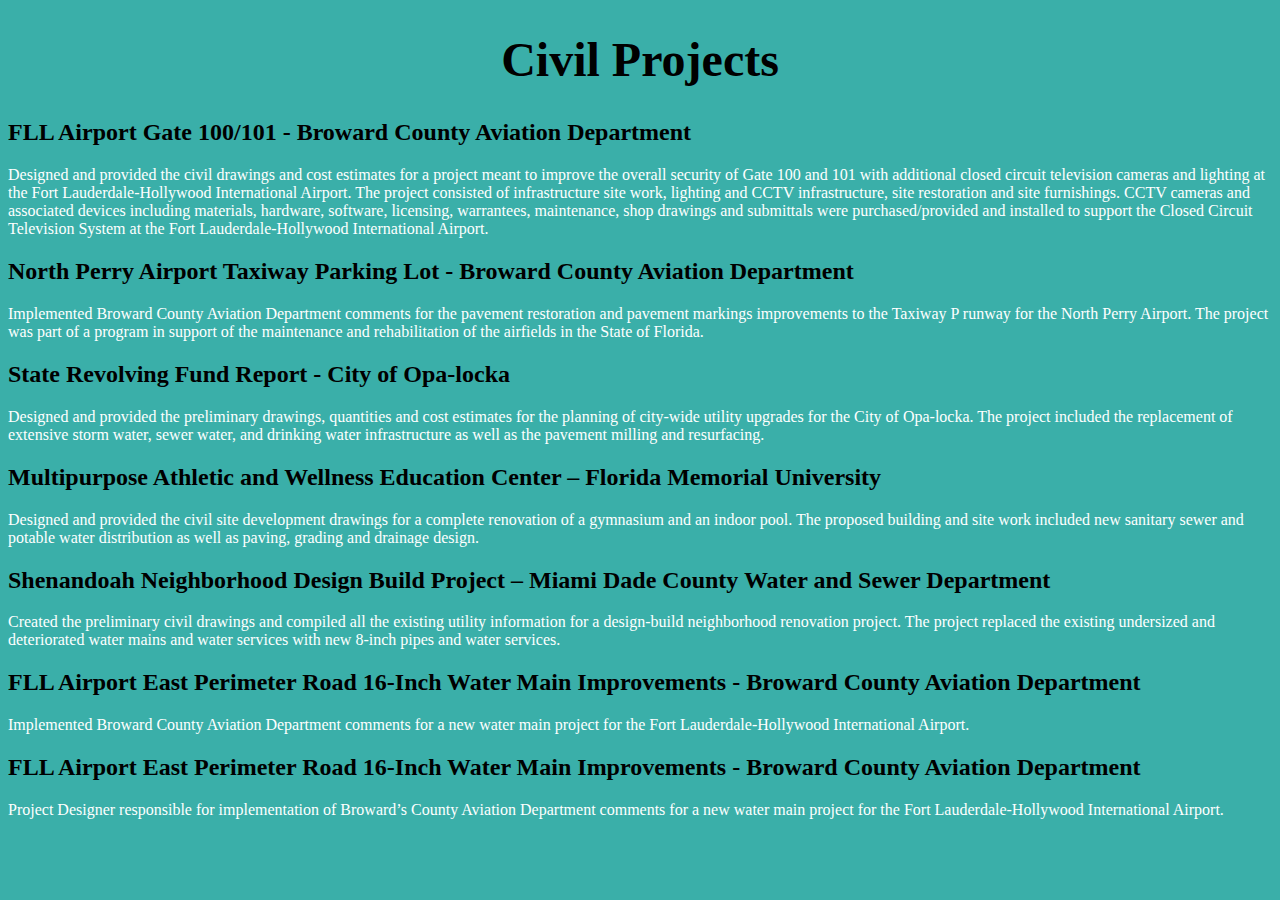
<file: index/civil-projects.html>
<!DOCTYPE html>
<html>
<head>
  <link type="text/css" rel="stylesheet" href="../css/styles.css">
  <link type="text/css" rel="stylesheet" href="../css/colors.css">
  <title>Simon's Civil Projects</title>
</head>
<body class="body-text">
<h1>Civil Projects</h1>

<h2>FLL Airport Gate 100/101 - Broward County Aviation Department</h2>
<p>Designed and provided the civil drawings and cost estimates for a project meant to improve the overall security of Gate 100 and 101 with additional closed circuit television cameras and lighting at the Fort Lauderdale-Hollywood International Airport. The project consisted of infrastructure site work, lighting and CCTV infrastructure, site restoration and site furnishings. CCTV cameras and associated devices including materials, hardware, software, licensing, warrantees, maintenance, shop drawings and submittals were purchased/provided and installed to support the Closed Circuit Television System at the Fort Lauderdale-Hollywood International Airport.</p>

<h2>North Perry Airport Taxiway Parking Lot - Broward County Aviation Department</h2>
<p>Implemented Broward County Aviation Department comments for the pavement restoration and pavement markings improvements to the Taxiway P runway for the North Perry Airport. The project was part of a program in support of the maintenance and rehabilitation of the airfields in the State of Florida.</p>

<h2>State Revolving Fund Report - City of Opa-locka</h2>
<p>Designed and provided the preliminary drawings, quantities and cost estimates for the planning of city-wide utility upgrades for the City of Opa-locka. The project included the replacement of extensive storm water, sewer water, and drinking water infrastructure as well as the pavement milling and resurfacing.</p>

<h2>Multipurpose Athletic and Wellness Education Center – Florida Memorial University</h2>
<p>Designed and provided the civil site development drawings for a complete renovation of a gymnasium and an indoor pool. The proposed building and site work included new sanitary sewer and potable water distribution as well as paving, grading and drainage design.</p>

<h2>Shenandoah Neighborhood Design Build Project – Miami Dade County Water and Sewer Department</h2>
<p>Created the preliminary civil drawings and compiled all the existing utility information for a design-build neighborhood renovation project. The project replaced the existing undersized and deteriorated water mains and water services with new 8-inch pipes and water services.</p>

<h2>FLL Airport East Perimeter Road 16-Inch Water Main Improvements - Broward County Aviation Department</h2>
<p>Implemented Broward County Aviation Department comments for a new water main project for the Fort Lauderdale-Hollywood International Airport.</p>

<h2>FLL Airport East Perimeter Road 16-Inch Water Main Improvements - Broward County Aviation Department</h2>
<p>Project Designer responsible for implementation of Broward’s County Aviation Department comments for a new water main project for the Fort Lauderdale-Hollywood International Airport.</p>

</body>
</html>
</file>
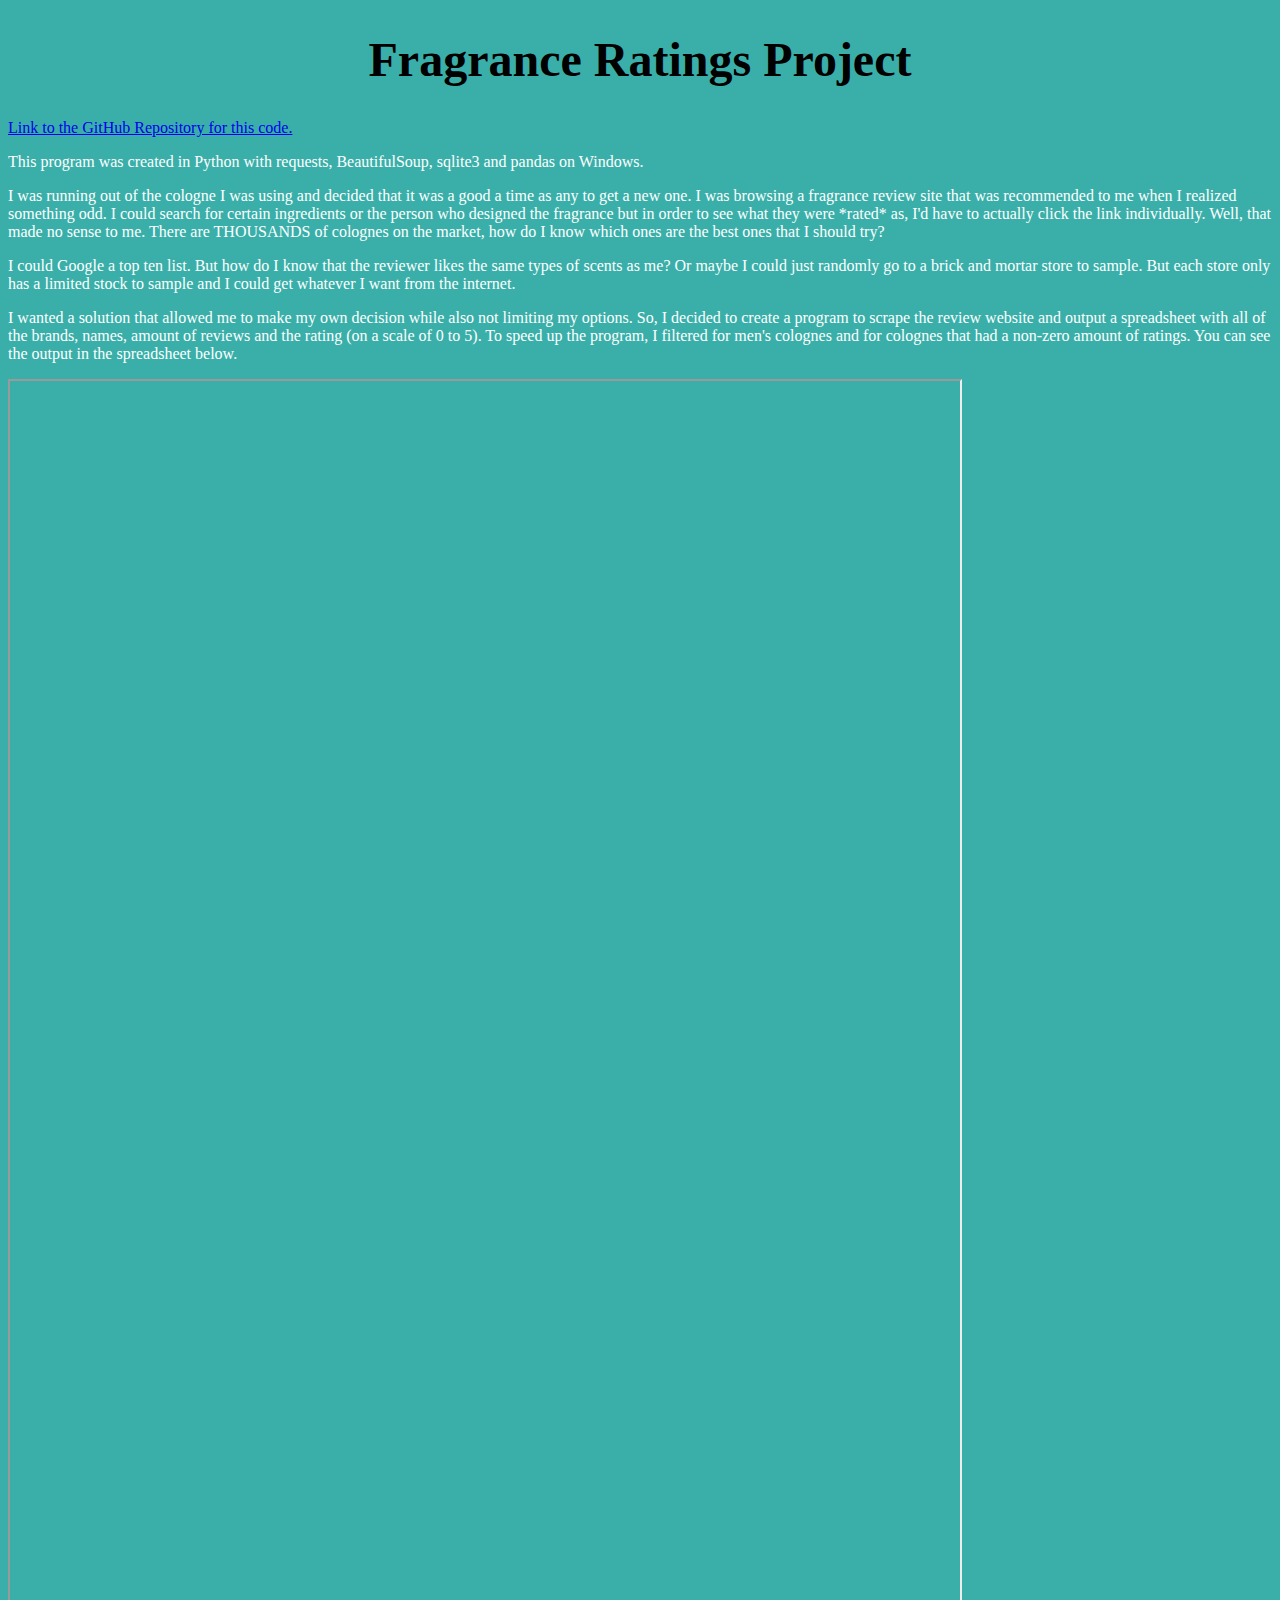
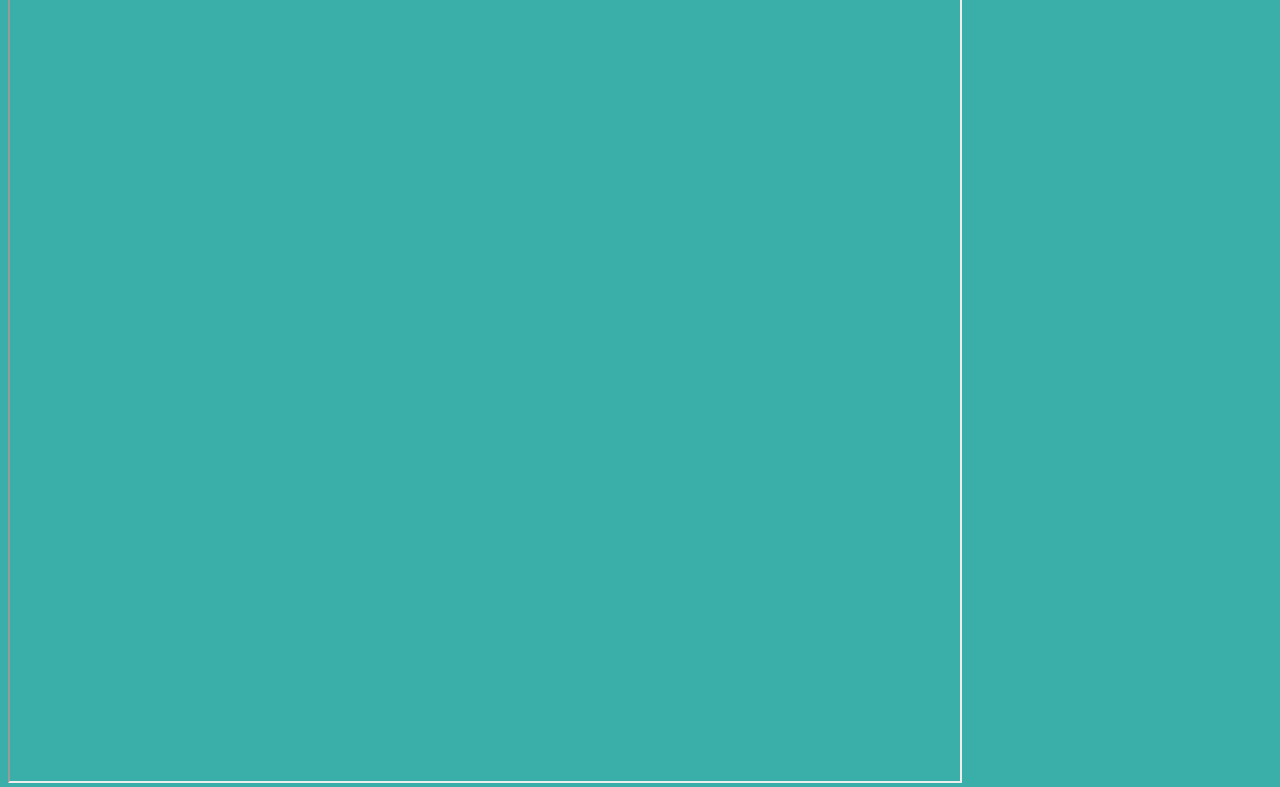
<file: index/fragrance-ratings.html>
<!DOCTYPE html>
<!-- Microdata markup added by Google Structured Data Markup Helper. -->
<html>
<head>
  <link type="text/css" rel="stylesheet" href="../css/styles.css">
  <link type="text/css" rel="stylesheet" href="../css/colors.css">
  <script>
  (function(i,s,o,g,r,a,m){i['GoogleAnalyticsObject']=r;i[r]=i[r]||function(){
  (i[r].q=i[r].q||[]).push(arguments)},i[r].l=1*new Date();a=s.createElement(o),
  m=s.getElementsByTagName(o)[0];a.async=1;a.src=g;m.parentNode.insertBefore(a,m)
  })(window,document,'script','https://www.google-analytics.com/analytics.js','ga');

  ga('create', 'UA-104397010-1', 'auto');
  ga('send', 'pageview');

</script>
<title>Fragrance Ratings</title>
</head>
<body itemscope itemtype="http://schema.org/SoftwareApplication" class="body-text">
<h1 itemprop="applicationCategory">Fragrance Ratings Project</h1>
<p><a itemprop="downloadUrl" href=https://github.com/SimonCCooke/SimonCCooke.github.io/blob/master/fragrance.py>Link to the GitHub Repository for this code.</a></p>
<p itemprop="operatingSystem">This program was created in Python with requests, BeautifulSoup, sqlite3 and pandas on Windows.</p>
<p itemprop="description">I was running out of the cologne I was using and decided that it was a good a time as any to get a new one. I was browsing a fragrance review site that was recommended to me when I realized something odd. I could search for certain ingredients or the person who designed the fragrance but in order to see what they were *rated* as, I'd have to actually click the link individually. Well, that made no sense to me. There are THOUSANDS of colognes on the market, how do I know which ones are the best ones that I should try?</p>
<p itemprop="description">I could Google a top ten list. But how do I know that the reviewer likes the same types of scents as me? Or maybe I could just randomly go to a brick and mortar store to sample. But each store only has a limited stock to sample and I could get whatever I want from the internet.</p>
<p itemprop="description">I wanted a solution that allowed me to make my own decision while also not limiting my options. So, I decided to create a program to scrape the review website and output a spreadsheet with all of the brands, names, amount of reviews and the rating (on a scale of 0 to 5). To speed up the program, I filtered for men's colognes and for colognes that had a non-zero amount of ratings. You can see the output in the spreadsheet below.</p>
<iframe src="https://docs.google.com/spreadsheets/d/1--8c2k86S3C-Gi98CUITCo1SLPfAxyXyfiMu0kHL62c/pubhtml?widget=true&amp;headers=false" height="2000px" width="950px"></iframe>
</body>
</html>
</file>
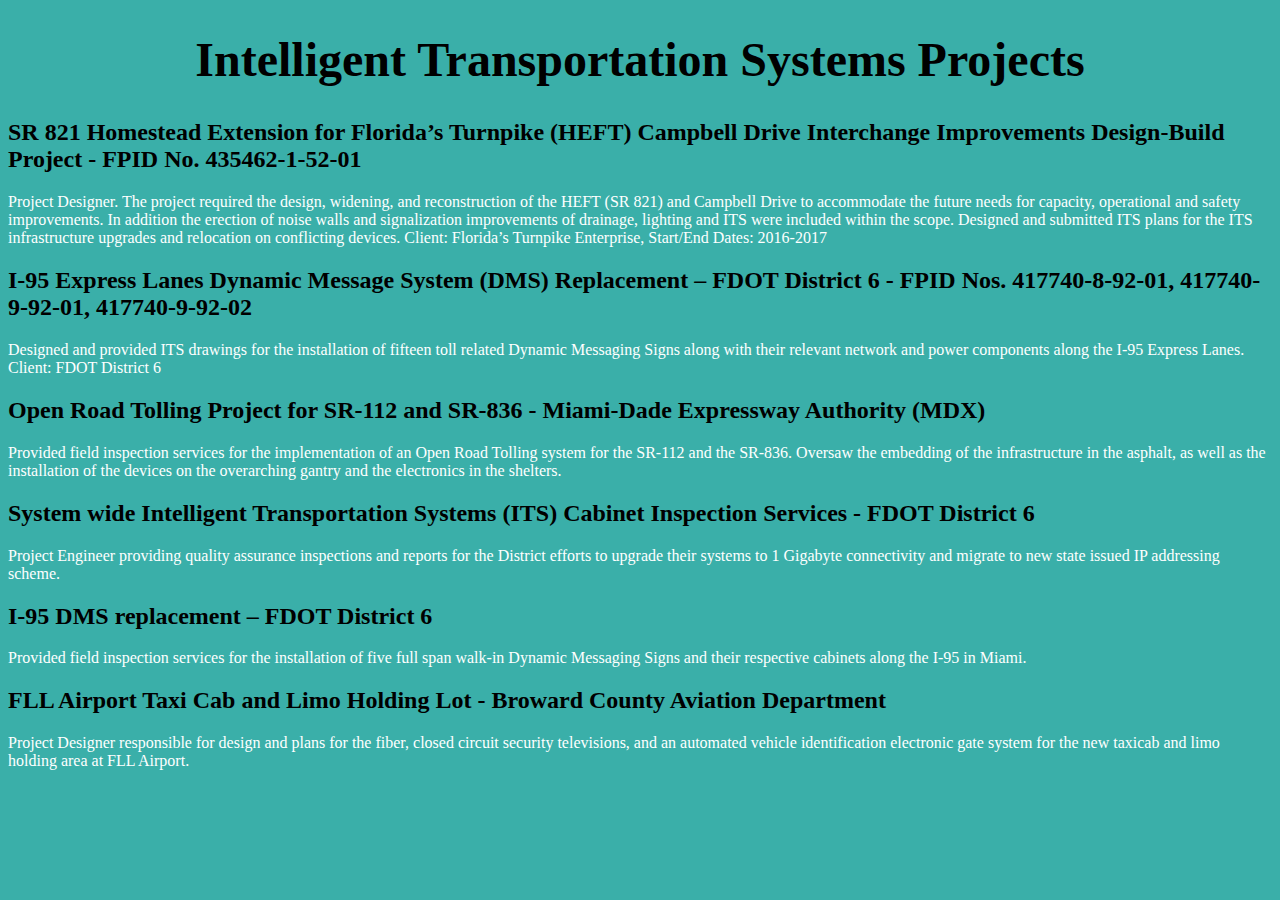
<file: index/its-projects.html>
<!DOCTYPE html>
<html>
<head>
  <link type="text/css" rel="stylesheet" href="../css/styles.css">
  <link type="text/css" rel="stylesheet" href="../css/colors.css">
  <title>Simon's ITS Projects</title>
</head>
<body class="body-text">
<h1>Intelligent Transportation Systems Projects</h1>
<h2>SR 821 Homestead Extension for Florida’s Turnpike (HEFT) Campbell Drive Interchange Improvements Design-Build Project - FPID No. 435462-1-52-01</h2>
<p>Project Designer. The project required the design, widening, and reconstruction of the HEFT (SR 821) and Campbell Drive to accommodate the future needs for capacity, operational and safety improvements. In addition the erection of noise walls and signalization improvements of drainage, lighting and ITS were included within the scope. Designed and submitted ITS plans for the ITS infrastructure upgrades and relocation on conflicting devices. Client: Florida’s Turnpike Enterprise, Start/End Dates: 2016-2017</p>

<h2>I-95 Express Lanes Dynamic Message System (DMS) Replacement – FDOT District 6 - FPID Nos. 417740-8-92-01, 417740-9-92-01, 417740-9-92-02</h2>
<p>Designed and provided ITS drawings for the installation of fifteen toll related Dynamic Messaging Signs along with their relevant network and power components along the I-95 Express Lanes. Client: FDOT District 6</p>

<h2>Open Road Tolling Project for SR-112 and SR-836 - Miami-Dade Expressway Authority (MDX)</h2>
<p>Provided field inspection services for the implementation of an Open Road Tolling system for the SR-112 and the SR-836. Oversaw the embedding of the infrastructure in the asphalt, as well as the installation of the devices on the overarching gantry and the electronics in the shelters.</p>

<h2>System wide Intelligent Transportation Systems (ITS) Cabinet Inspection Services - FDOT District 6</h2>
<p>Project Engineer providing quality assurance inspections and reports for the District efforts to upgrade their systems to 1 Gigabyte connectivity and migrate to new state issued IP addressing scheme.</p>

<h2>I-95 DMS replacement – FDOT District 6</h2>
<p>Provided field inspection services for the installation of five full span walk-in Dynamic Messaging Signs and their respective cabinets along the I-95 in Miami.</p>

<h2>FLL Airport Taxi Cab and Limo Holding Lot - Broward County Aviation Department</h2>
<p>Project Designer responsible for design and plans for the fiber, closed circuit security televisions, and an automated vehicle identification electronic gate system for the new taxicab and limo holding area at FLL Airport.</p>

</body>
</html>
</file>
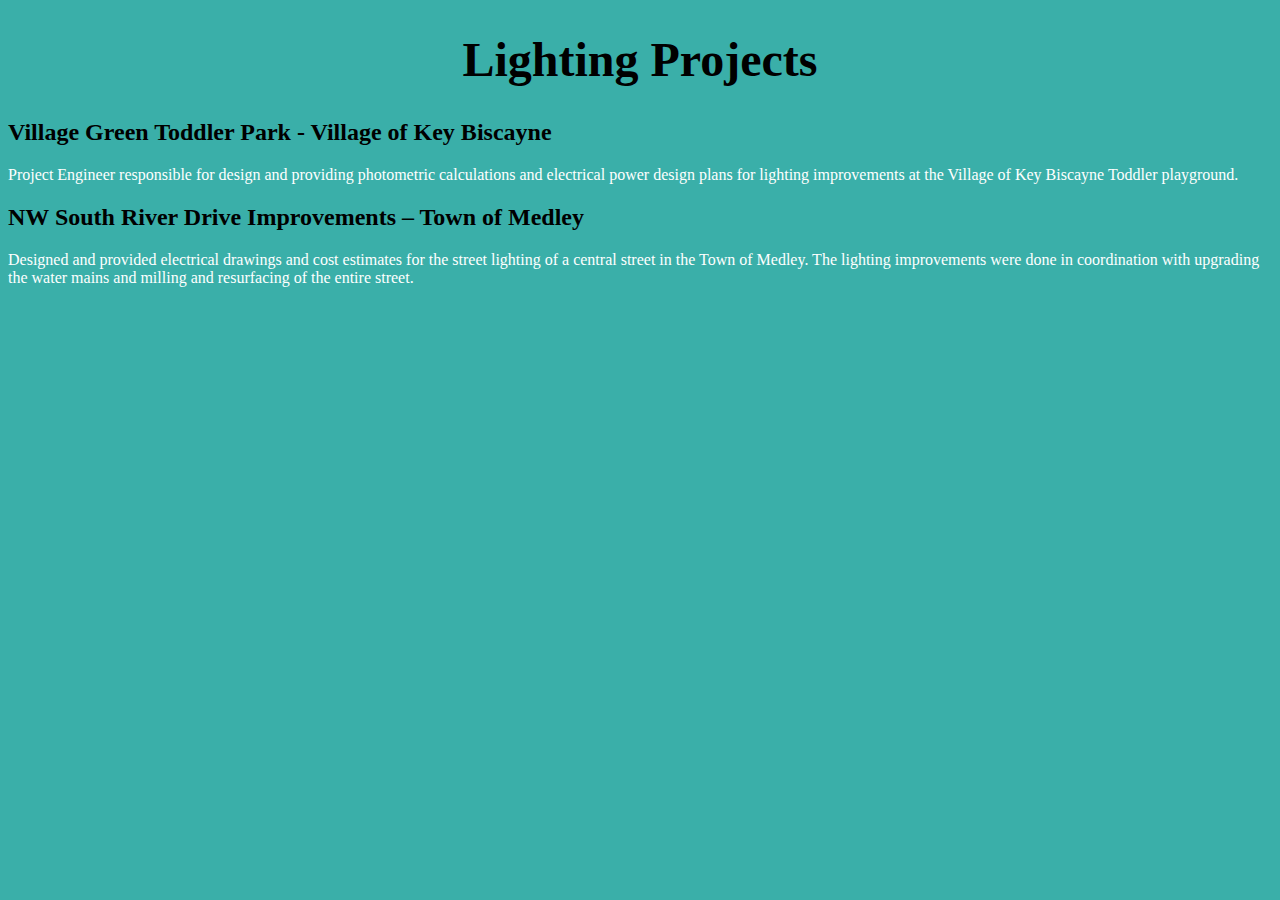
<file: index/lighting-projects.html>
<!DOCTYPE html>
<html>
<head>
  <link type="text/css" rel="stylesheet" href="../css/styles.css">
  <link type="text/css" rel="stylesheet" href="../css/colors.css">
  <title>Simon's Lighting Projects</title>
</head>
<body class="body-text">
<h1>Lighting Projects</h1>

<h2>Village Green Toddler Park - Village of Key Biscayne</h2>
<p>Project Engineer responsible for design and providing photometric calculations and electrical power design plans for lighting improvements at the Village of Key Biscayne Toddler playground.</p>

<h2>NW South River Drive Improvements – Town of Medley</h2>
<p>Designed and provided electrical drawings and cost estimates for the street lighting of a central street in the Town of Medley. The lighting improvements were done in coordination with upgrading the water mains and milling and resurfacing of the entire street.</p>


</body>
</html>
</file>
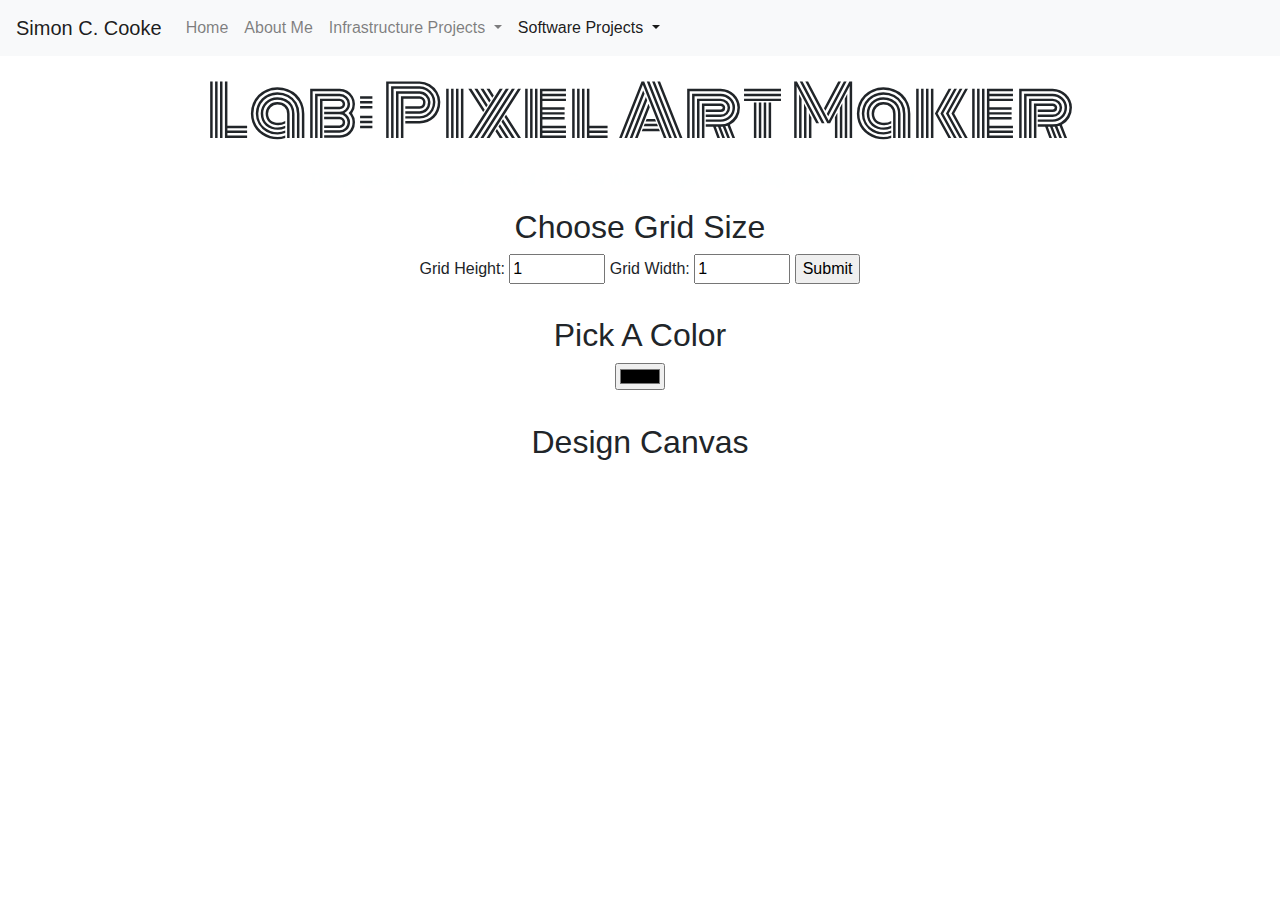
<file: projectfiles/pixel-art/pixel-art.html>
<!DOCTYPE html>
<html>
<head>
  <script src="https://ajax.googleapis.com/ajax/libs/jquery/3.3.1/jquery.min.js"></script>
  <script src="../../javascript/googletagmanager.js" type="text/javascript"></script>
  <script src="../../javascript/googleanalytics.js" type="text/javascript"></script>
  <script src="../../javascript/bootstrap.js" type="text/javascript"></script>
  <link type="text/css" rel="stylesheet" href="../../css/colors.css">
  <link type="text/css" rel="stylesheet" href="../../css/bootstrap.css">
  <link type="text/css" rel="stylesheet" href="styles.css">
  <title>Pixel Art Maker!</title>
  <link rel="stylesheet" href="https://fonts.googleapis.com/css?family=Monoton">
  <meta name="viewport" content="width=device-width, initial-scale=1">
</head>
<body>
  <nav class="navbar navbar-expand-lg navbar-light bg-light">
  <a class="navbar-brand" href="index.html">Simon C. Cooke</a>
  <button class="navbar-toggler" type="button" data-toggle="collapse" data-target="#navbarSupportedContent" aria-controls="navbarSupportedContent" aria-expanded="false" aria-label="Toggle navigation">
    <span class="navbar-toggler-icon"></span>
  </button>

  <div class="collapse navbar-collapse" id="navbarSupportedContent">
    <ul class="navbar-nav mr-auto">
      <li class="nav-item">
        <a class="nav-link" href="../../index.html">Home<span class="sr-only">(current)</span></a>
      </li>
      <li class="nav-item">
        <a class="nav-link" href="../../about_me.html">About Me</a>
      </li>
      <li class="nav-item dropdown">
        <a class="nav-link dropdown-toggle" href="#" id="navbarDropdown" role="button" data-toggle="dropdown" aria-haspopup="true" aria-expanded="false">
          Infrastructure Projects
        </a>
        <div class="dropdown-menu" aria-labelledby="navbarDropdown">
          <a class="dropdown-item" href="../../its-projects.html">Intelligent Transportation Systems Projects</a>
          <a class="dropdown-item" href="../../lighting-projects.html">Lighting Projects</a>
          <a class="dropdown-item" href="../../civil-projects.html">Civil Projects</a>

          <!-- Nav Bar Divider -->
          <!-- <div class="dropdown-divider"></div>
          <a class="dropdown-item" href="#">Something else here</a>
        </div> -->
      </li>
      <li class="nav-item dropdown active">
        <a class="nav-link dropdown-toggle" href="#" id="navbarDropdown" role="button" data-toggle="dropdown" aria-haspopup="true" aria-expanded="false">
          Software Projects
        </a>
        <div class="dropdown-menu" aria-labelledby="navbarDropdown">
          <a class="dropdown-item" href="../../fragrance-ratings.html">Fragrance Ratings Project</a>
          <a class="dropdown-item active" href="projectfiles/pixel-art/pixel-art.html">Pixel Art Project</a>
          <a class="dropdown-item" href="../../colorGame.html">Color Game Project</a>
          <!-- Nav Bar Divider -->
          <!-- <div class="dropdown-divider"></div>
          <a class="dropdown-item" href="#">Something else here</a>
        </div> -->
      </li>

      <!-- Disabled Type Nav Bar Item -->
      <!-- <li class="nav-item">
        <a class="nav-link disabled" href="#">Disabled</a>
      </li> -->
    </ul>
  </div>
</nav>
<div class="container">
    <h1>Lab: Pixel Art Maker</h1>
    <p>This project was done as part of the Grow With Google Scholarship web development course.</p>
    <h2>Choose Grid Size</h2>
    <form id="sizePicker">
        Grid Height:
        <input type="number" id="inputHeight" name="height" min="1" value="1">
        Grid Width:
        <input type="number" id="inputWeight" name="width" min="1" value="1">
        <input type="submit">
    </form>

    <h2>Pick A Color</h2>
    <input type="color" id="colorPicker">

    <h2>Design Canvas</h2>
    <table id="pixelCanvas"></table>

    <script src="designs.js"></script>
  </div>
</body>
</html>
</file>
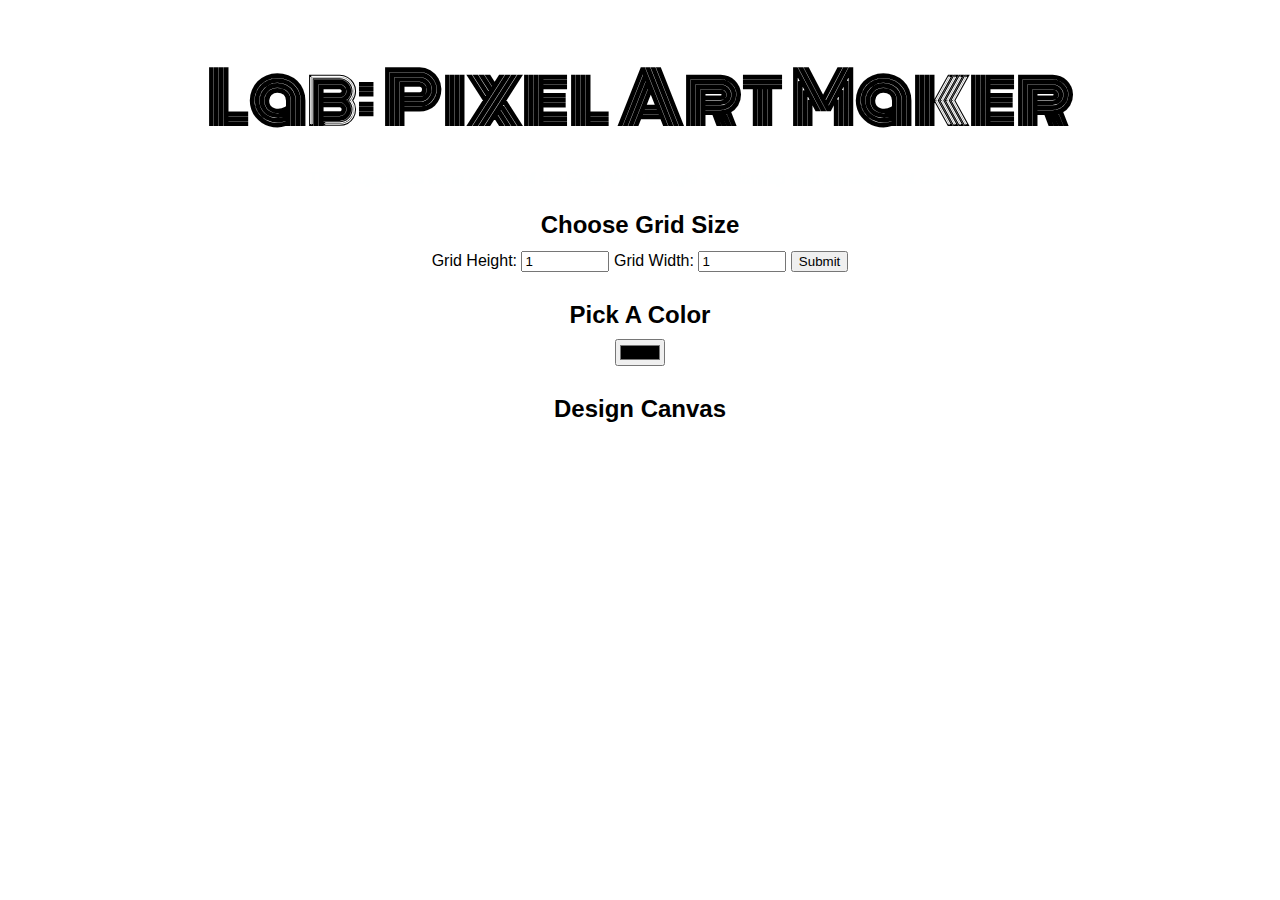
<file: index/projectfiles/pixel-art/pixel-art.html>
<!DOCTYPE html>
<html>
<head>
  <script src="https://ajax.googleapis.com/ajax/libs/jquery/3.3.1/jquery.min.js"></script>
  <title>Pixel Art Maker!</title>
  <link rel="stylesheet" href="https://fonts.googleapis.com/css?family=Monoton">
  <link rel="stylesheet" href="styles.css">
</head>
<body class="body-text">
    <h1>Lab: Pixel Art Maker</h1>
    <p>This project was done as part of the Grow With Google Scholarship web development course.</p>
    <h2>Choose Grid Size</h2>
    <form id="sizePicker">
        Grid Height:
        <input type="number" id="inputHeight" name="height" min="1" value="1">
        Grid Width:
        <input type="number" id="inputWeight" name="width" min="1" value="1">
        <input type="submit">
    </form>

    <h2>Pick A Color</h2>
    <input type="color" id="colorPicker">

    <h2>Design Canvas</h2>
    <table id="pixelCanvas"></table>

    <script src="designs.js"></script>
</body>
</html>
</file>
<file: css/colors.css>
/*

  COLORS
  Better default colors for the web

*/
/*

   VARIABLES

   - Cool
   - Warm
   - Gray Scale

*/
/*

   SKINS
   - Backgrounds
   - Colors
   - Border colors
   - SVG fills
   - SVG Strokes

*/
.bg-color1 { background-color: #17252A; }
.bg-color2 { background-color: #2B7A78; }
.bg-color3 { background-color: #3AAFA9; }
.bg-color4 { background-color: #DEF2F1; }
.bg-color4 { background-color: #FEFFFF; }

.color1 { color: #17252A; }
.color2 { color: #2B7A78; }
.color3 { color: #3AAFA9; }
.color4 { color: #FEFFFF; }

/* Backgrounds */
.bg-navy { background-color: #001F3F; }
.bg-blue { background-color: #0074D9; }
.bg-aqua { background-color: #7FDBFF; }
.bg-teal { background-color: #39CCCC; }
.bg-olive { background-color: #3D9970; }
.bg-green { background-color: #2ECC40; }
.bg-lime { background-color: #01FF70; }
.bg-yellow { background-color: #FFDC00; }
.bg-orange { background-color: #FF851B; }
.bg-red { background-color: #FF4136; }
.bg-fuchsia { background-color: #F012BE; }
.bg-purple { background-color: #B10DC9; }
.bg-maroon { background-color: #85144B; }
.bg-white { background-color: #FFFFFF; }
.bg-gray { background-color: #AAAAAA; }
.bg-silver { background-color: #DDDDDD; }
.bg-black { background-color: #111111; }
/* Colors */
.navy { color: #001F3F; }
.blue { color: #0074D9; }
.aqua { color: #7FDBFF; }
.teal { color: #39CCCC; }
.olive { color: #3D9970; }
.green { color: #2ECC40; }
.lime { color: #01FF70; }
.yellow { color: #FFDC00; }
.orange { color: #FF851B; }
.red { color: #FF4136; }
.fuchsia { color: #F012BE; }
.purple { color: #B10DC9; }
.maroon { color: #85144B; }
.white { color: #FFFFFF; }
.silver { color: #DDDDDD; }
.gray { color: #AAAAAA; }
.black { color: #111111; }
/* Border colors

   Use with another border utility that sets border-width and style
   i.e .border { border-width: 1px); border-style: solid); }
*/
.border--navy { border-color: #001F3F; }
.border--blue { border-color: #0074D9; }
.border--aqua { border-color: #7FDBFF; }
.border--teal { border-color: #39CCCC; }
.border--olive { border-color: #3D9970; }
.border--green { border-color: #2ECC40; }
.border--lime { border-color: #01FF70; }
.border--yellow { border-color: #FFDC00; }
.border--orange { border-color: #FF851B; }
.border--red { border-color: #FF4136; }
.border--fuchsia { border-color: #F012BE; }
.border--purple { border-color: #B10DC9; }
.border--maroon { border-color: #85144B; }
.border--white { border-color: #FFFFFF; }
.border--gray { border-color: #AAAAAA; }
.border--silver { border-color: #DDDDDD; }
.border--black { border-color: #111111; }
/* Fills for SVG */
.fill-navy { fill: #001F3F; }
.fill-blue { fill: #0074D9; }
.fill-aqua { fill: #7FDBFF; }
.fill-teal { fill: #39CCCC; }
.fill-olive { fill: #3D9970; }
.fill-green { fill: #2ECC40; }
.fill-lime { fill: #01FF70; }
.fill-yellow { fill: #FFDC00; }
.fill-orange { fill: #FF851B; }
.fill-red { fill: #FF4136; }
.fill-fuchsia { fill: #F012BE; }
.fill-purple { fill: #B10DC9; }
.fill-maroon { fill: #85144B; }
.fill-white { fill: #FFFFFF; }
.fill-gray { fill: #AAAAAA; }
.fill-silver { fill: #DDDDDD; }
.fill-black { fill: #111111; }
/* Strokes for SVG */
.stroke-navy { stroke: #001F3F; }
.stroke-blue { stroke: #0074D9; }
.stroke-aqua { stroke: #7FDBFF; }
.stroke-teal { stroke: #39CCCC; }
.stroke-olive { stroke: #3D9970; }
.stroke-green { stroke: #2ECC40; }
.stroke-lime { stroke: #01FF70; }
.stroke-yellow { stroke: #FFDC00; }
.stroke-orange { stroke: #FF851B; }
.stroke-red { stroke: #FF4136; }
.stroke-fuchsia { stroke: #F012BE; }
.stroke-purple { stroke: #B10DC9; }
.stroke-maroon { stroke: #85144B; }
.stroke-white { stroke: #FFFFFF; }
.stroke-gray { stroke: #AAAAAA; }
.stroke-silver { stroke: #DDDDDD; }
.stroke-black { stroke: #111111; }
</file>
<file: css/styles.css>
/* h2 {
    color: #17252A;
    margin-top: 1em;
    padding-top: 0em;
} */

html {
  height: 100%;
}

p {
    color: #FEFFFF;
}


#landingsplash{
  text-align: center;
  padding-top: 25%;
  color: white;
  text-shadow: 0px 4px 3px rgba(0,0,0,0.4),
                0px 8px 13px rgba(0,0,0,0.1),
                0px 18px 23px rgba(0, 0, 0, 0.1);
}

h1 {
  font-weight: 700;
  font-size: 3em;
  text-align: center;
}

hr {
  width: 400px;
  border-top: 1px solid #f8f8f8;
  border-bottom: 1px solid rgba(0,0,0,0.2);
}

body {
  background-color: #3AAFA9;
}

#background-img{
  background: url("../pictures/IMG_2879.JPG");
  background-size: cover;
  background-attachment: fixed;
  background-repeat: no-repeat;
  background-position: 50% 56px;
}

.colorGameSquare {
  padding-bottom: 30%;
  float: left;
  border-style: solid;
  border-width:20px;
  border-radius:20%;
  border-color: #3AAFA9;
}

#colorGameMenu {
  text-align: center;
  min-height: 120px;
}
</file>
<file: projectfiles/pixel-art/styles.css>
body {
    text-align: center;
}

.body-text{
    max-width: 60em;
    margin: 0 auto;
    font-family: "Helvetica", "Arial", sans-serif;
    line-height: 1.5;
    padding: 2em 1em;
}

h1 {
    font-family: Monoton;
    font-size: 70px;
    margin: 0.2em;
}

h2 {
    margin: 1em 0 0.25em;
}

h2:first-of-type {
    margin-top: 0.5em;
}

p {
    color: #FEFFFF;
}

table,
tr,
td {
    border: 1px solid black;
}

table {
    border-collapse: collapse;
    margin: 0 auto;
}

tr {
    height: 20px;
}

td {
    width: 20px;
}

input[type=number] {
    width: 6em;
}
</file>
<file: index/projectfiles/pixel-art/styles.css>
body {
    text-align: center;
}

.body-text{
    max-width: 60em;
    margin: 0 auto;
    font-family: "Helvetica", "Arial", sans-serif;
    line-height: 1.5;
    padding: 2em 1em;
}

h1 {
    font-family: Monoton;
    font-size: 70px;
    margin: 0.2em;
}

h2 {
    margin: 1em 0 0.25em;
}

h2:first-of-type {
    margin-top: 0.5em;
}

p {
    color: #FEFFFF;
}

table,
tr,
td {
    border: 1px solid black;
}

table {
    border-collapse: collapse;
    margin: 0 auto;
}

tr {
    height: 20px;
}

td {
    width: 20px;
}

input[type=number] {
    width: 6em;
}
</file>
